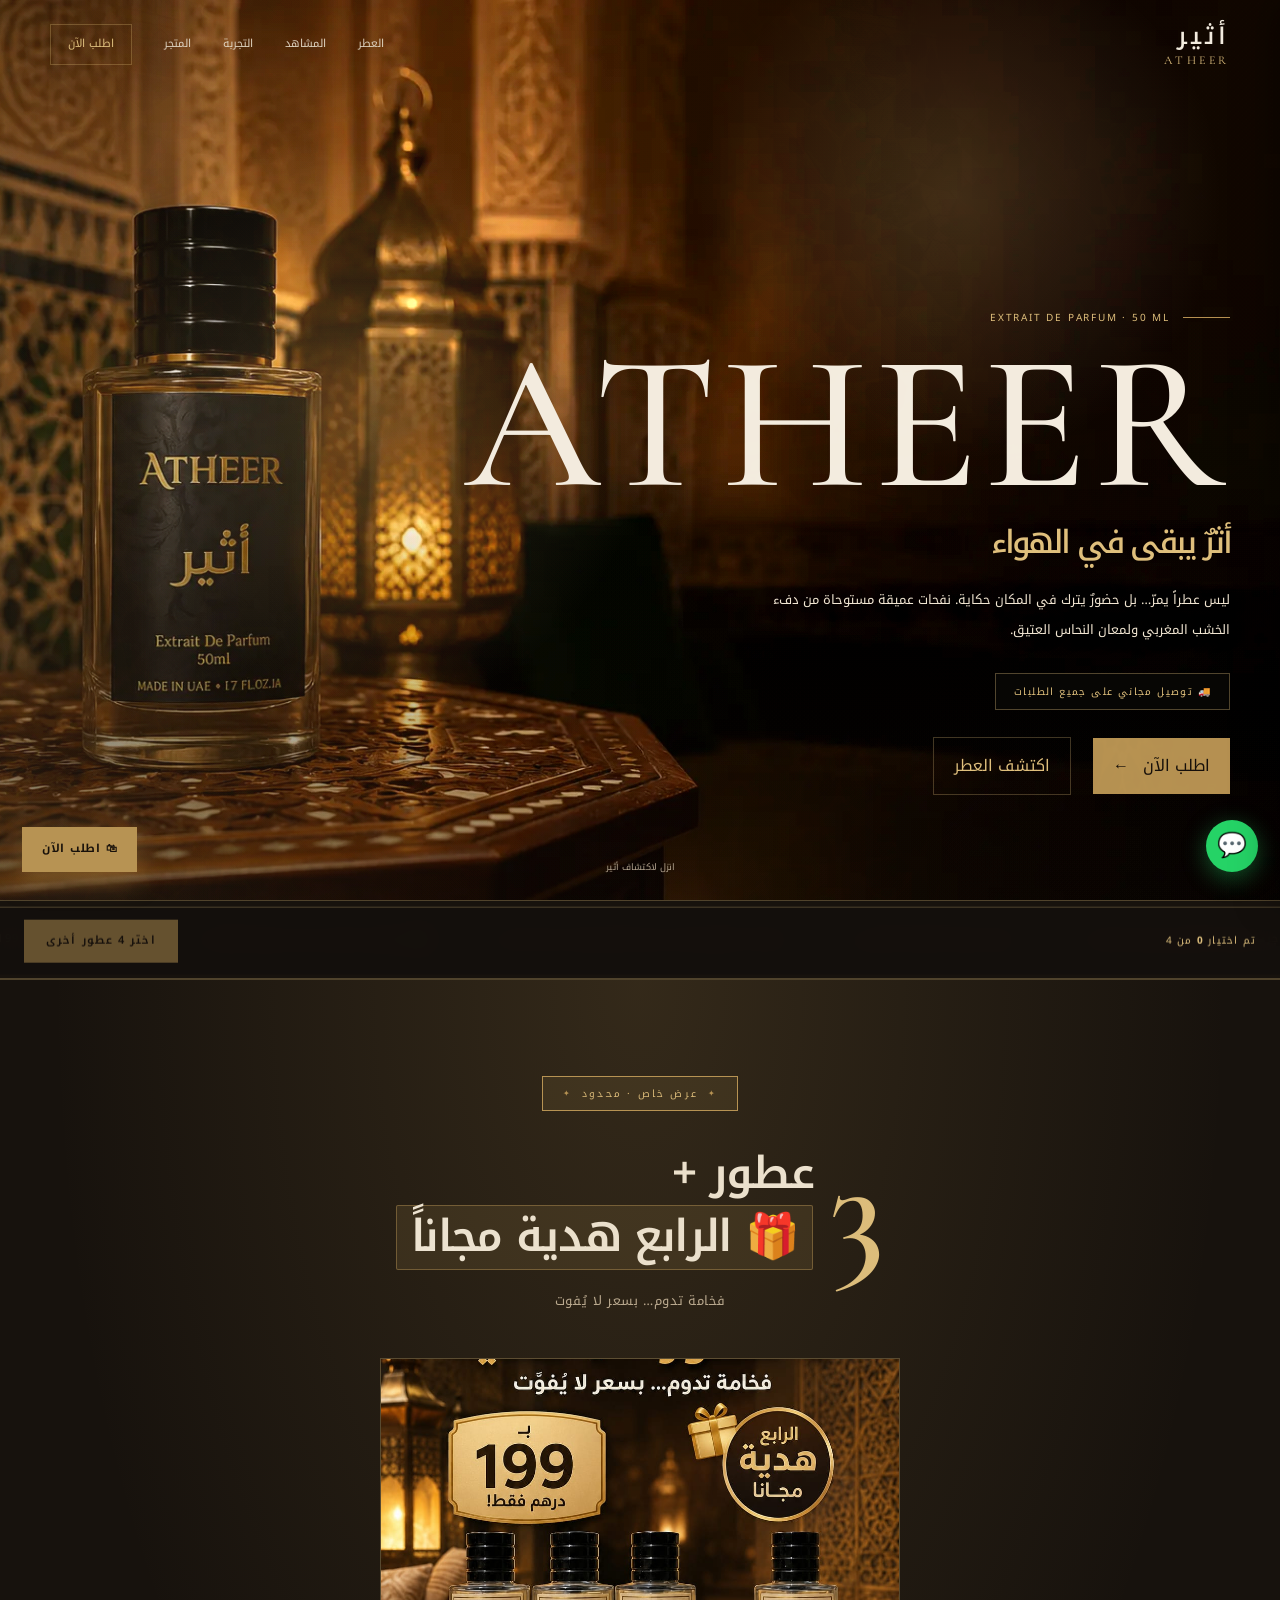
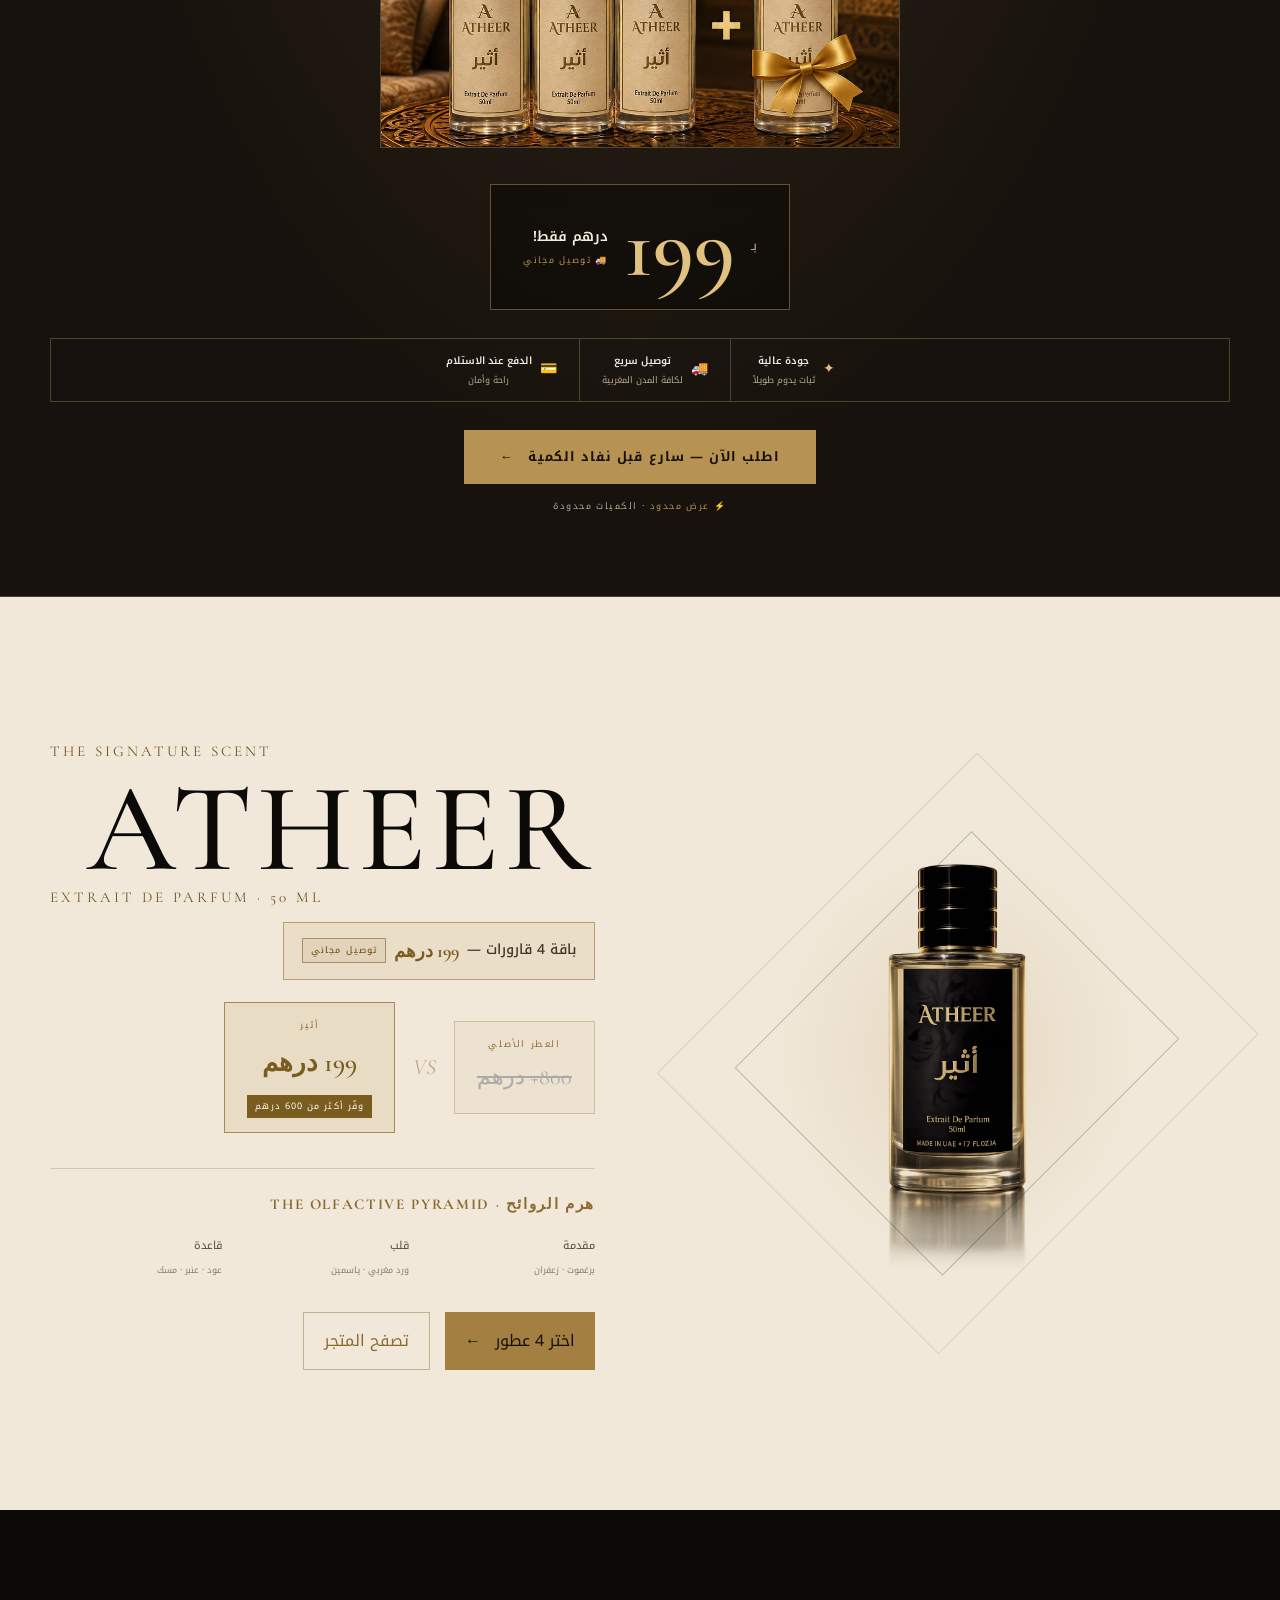
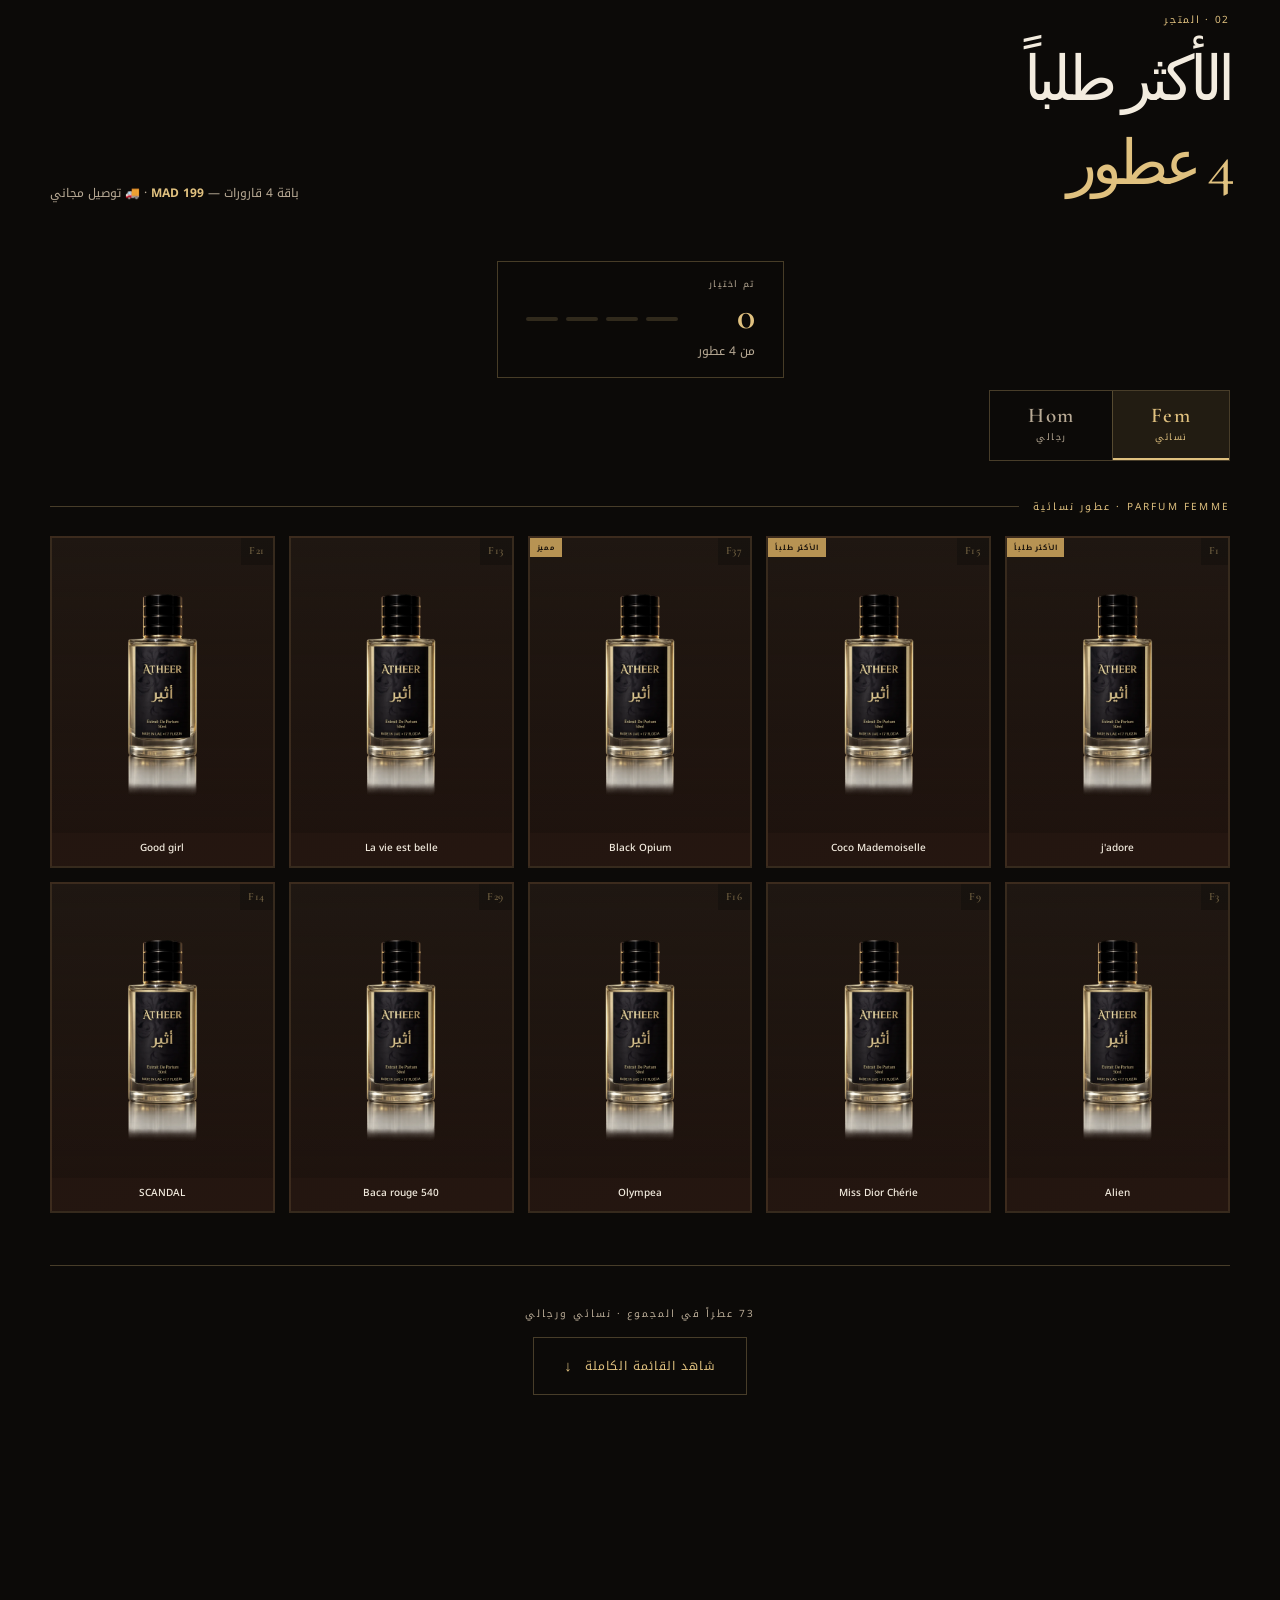
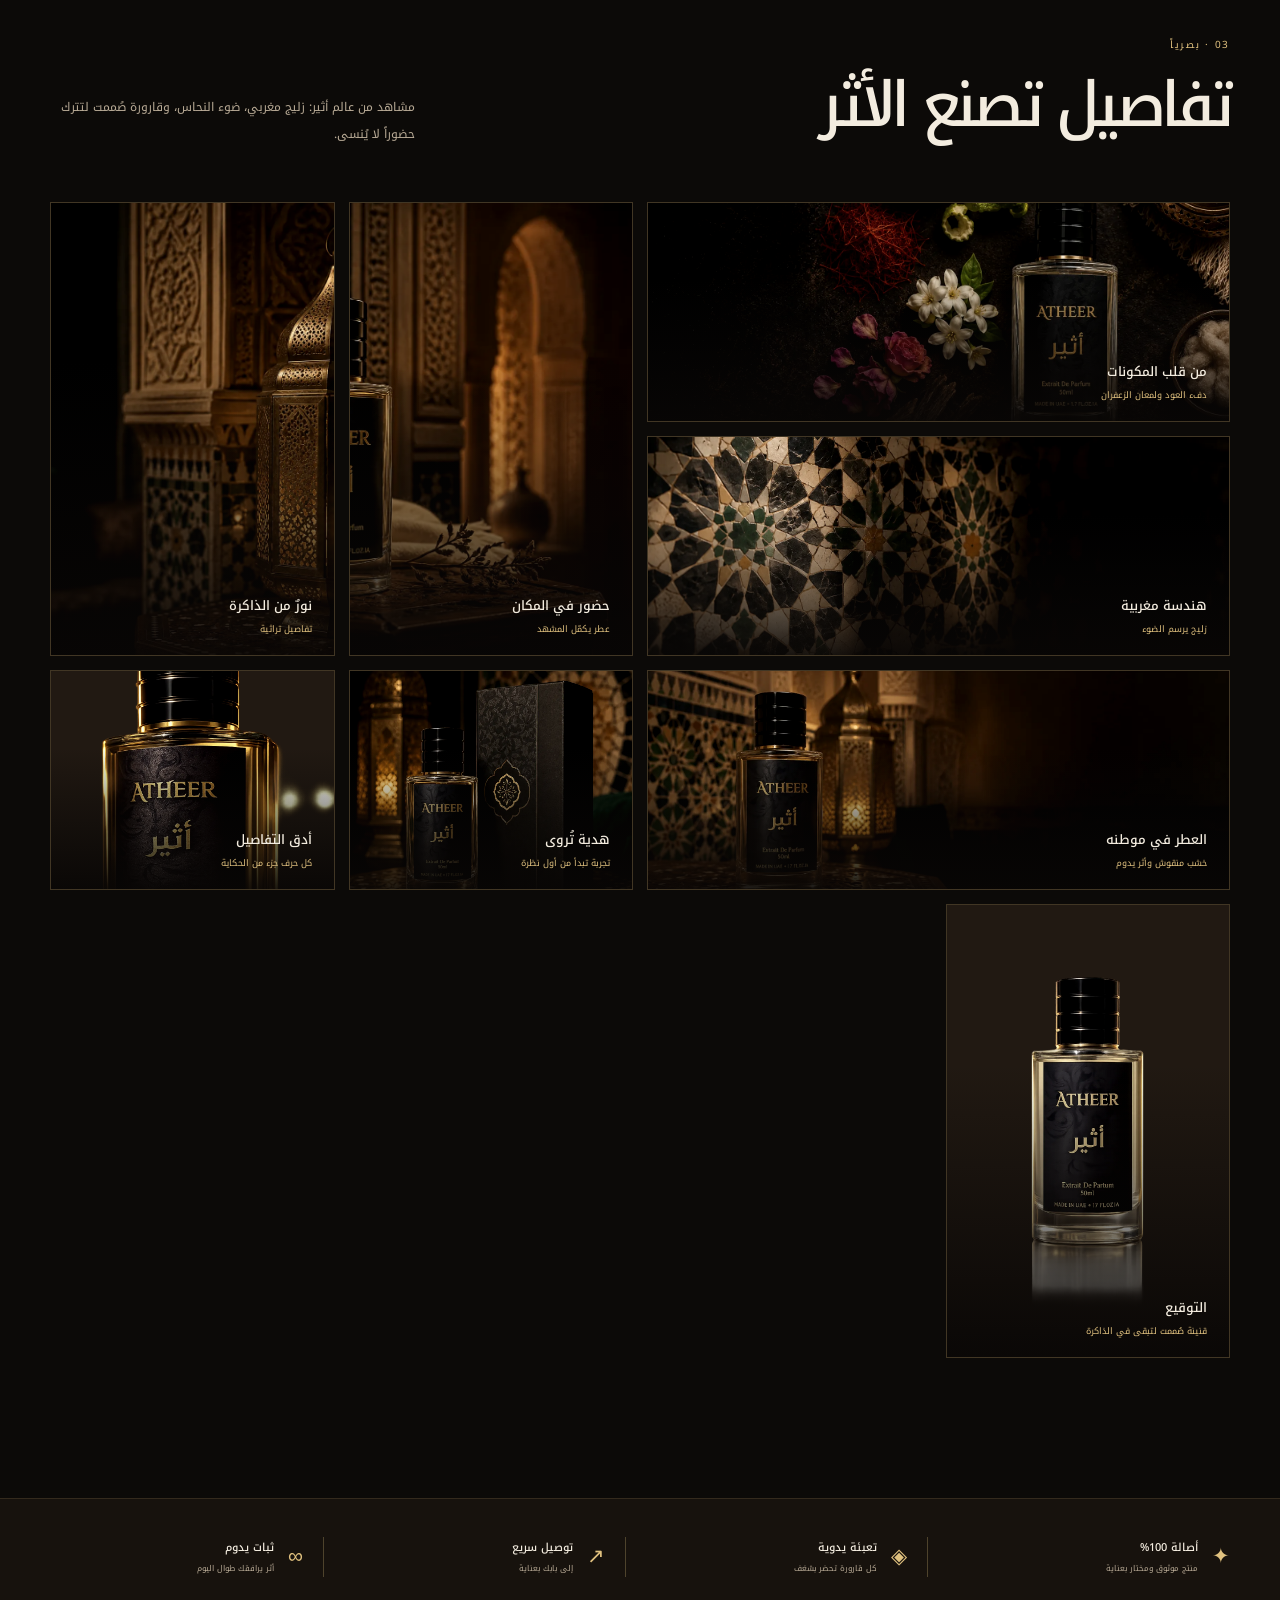
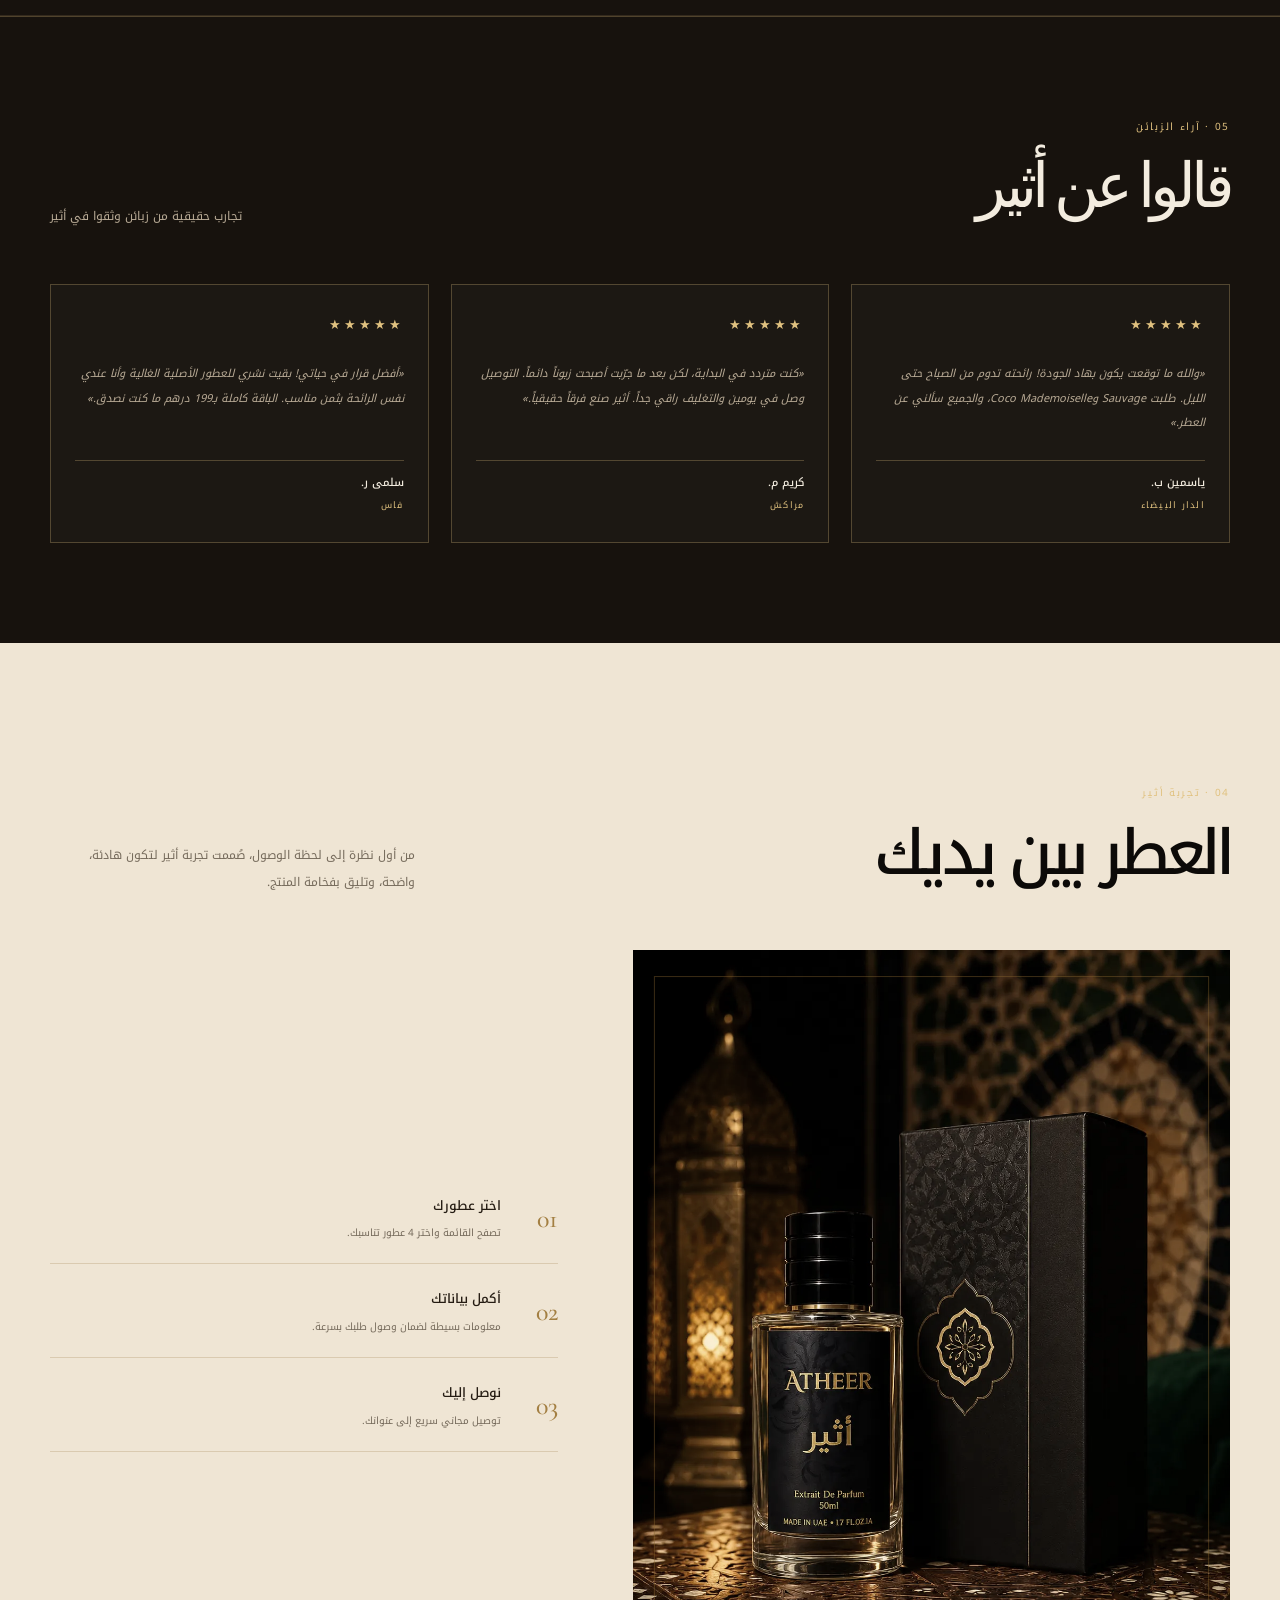
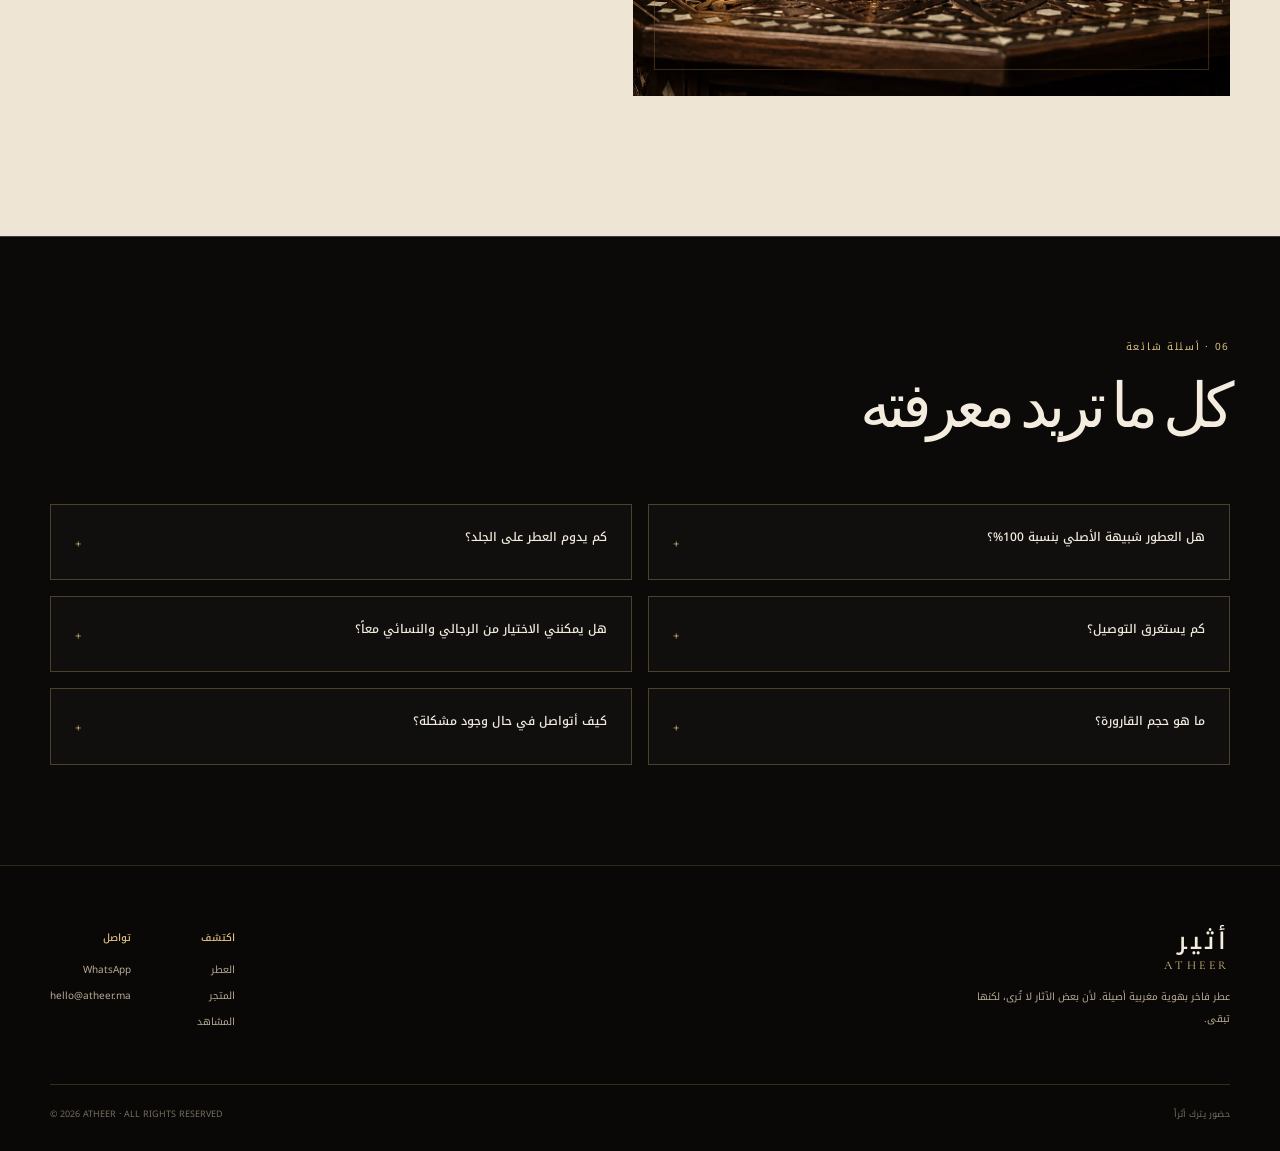
<file: index.html>
<!doctype html>
<html lang="ar" dir="rtl">
  <head>
    <meta charset="UTF-8" />
    <meta name="viewport" content="width=device-width, initial-scale=1.0" />
    <meta name="theme-color" content="#0c0a08" />
    <meta name="description" content="أثير — عطر فاخر بهوية مغربية أصيلة. أثر يبقى في الهواء." />
    <title>أثير | أثر يبقى في الهواء</title>
    <link rel="preconnect" href="https://fonts.googleapis.com" />
    <link rel="preconnect" href="https://fonts.gstatic.com" crossorigin />
    <link href="https://fonts.googleapis.com/css2?family=Cormorant+Garamond:wght@500;600;700&family=Noto+Kufi+Arabic:wght@400;500;600;700&display=swap" rel="stylesheet" />
    <style>
      :root {
        --ink: #0c0a08;
        --ink-soft: #17120d;
        --ink-card: #211912;
        --cream: #f3ecdf;
        --muted: #b9ab96;
        --gold: #b79353;
        --gold-light: #e0c17f;
        --jade: #5d7c67;
        --line: rgba(224,193,127,0.28);
        --shadow: 0 26px 70px rgba(0,0,0,0.38);
        --radius: 0;
      }

      *,*::before,*::after { box-sizing: border-box; }
      html { scroll-behavior: smooth; }
      body { margin:0; overflow-x:hidden; background:var(--ink); color:var(--cream); font-family:"Noto Kufi Arabic",sans-serif; line-height:1.9; }
      body.menu-open { overflow:hidden; }
      a { color:inherit; text-decoration:none; }
      button { color:inherit; font:inherit; cursor:pointer; border:0; }
      .container { width:min(1180px,calc(100% - 56px)); margin:0 auto; }
      .serif { font-family:"Cormorant Garamond",serif; }
      img { display:block; max-width:100%; }

      /* ── Grain overlay ── */
      .grain { position:fixed; inset:0; z-index:20; pointer-events:none; opacity:.045; background-image:url("assets/webp/zellige-detail.webp"); background-size:720px; mix-blend-mode:soft-light; }

      /* ── Header ── */
      header { position:fixed; inset:0 0 auto; z-index:50; padding:23px 0; border-bottom:1px solid transparent; transition:.35s ease; }
      header.scrolled { padding:14px 0; border-color:rgba(224,193,127,.14); background:rgba(12,10,8,.92); backdrop-filter:blur(18px); }
      .nav { display:flex; align-items:center; justify-content:space-between; }
      .logo { display:inline-flex; flex-direction:column; line-height:1; }
      .logo strong { font-size:25px; font-weight:500; letter-spacing:.15em; }
      .logo small { margin-top:6px; color:var(--gold-light); direction:ltr; font-family:"Cormorant Garamond",serif; font-size:12px; letter-spacing:.3em; text-align:right; }
      .nav-links { display:flex; align-items:center; gap:32px; color:#ded3c0; font-size:11px; }
      .nav-links a { position:relative; transition:color .25s; }
      .nav-links a::after { position:absolute; right:0; bottom:-8px; width:0; height:1px; background:var(--gold-light); content:""; transition:width .3s; }
      .nav-links a:hover { color:var(--gold-light); }
      .nav-links a:hover::after { width:100%; }
      .nav-cta { padding:9px 17px; border:1px solid var(--line) !important; color:var(--gold-light); }
      .nav-cta::after { display:none !important; }
      .menu-toggle { display:none; padding:8px; background:none; color:var(--gold-light); font-size:21px; }

      /* ── Hero ── */
      .hero { position:relative; min-height:100svh; display:flex; align-items:flex-end; isolation:isolate; overflow:hidden; }
      .hero::before { position:absolute; inset:0; z-index:-2; background: linear-gradient(90deg,rgba(12,10,8,.5) 5%,rgba(12,10,8,.2) 47%,rgba(12,10,8,.04) 100%), linear-gradient(0deg,rgba(12,10,8,.58),rgba(12,10,8,.01) 67%), var(--atheer-hero-image,url("assets/webp/hero-atheer.webp")) center/cover no-repeat; content:""; filter:brightness(1.7) saturate(1.08) contrast(1.06); }
      .hero::after { position:absolute; inset:0; z-index:-1; background: radial-gradient(circle at 28% 47%,rgba(224,193,127,.2),transparent 28%), radial-gradient(circle at 75% 22%,rgba(224,193,127,.18),transparent 22%), linear-gradient(90deg,rgba(224,193,127,.08),transparent 42%); content:""; mix-blend-mode:screen; }
      .hero-content { width:min(1180px,calc(100% - 56px)); margin:0 auto; padding-bottom:105px; }
      .eyebrow { display:flex; align-items:center; gap:13px; color:var(--gold-light); font-size:10px; letter-spacing:.18em; }
      .eyebrow::before { width:47px; height:1px; background:var(--gold); content:""; flex-shrink:0; }
      h1 { margin:28px 0 18px; color:var(--cream); font-size:clamp(86px,15vw,192px); font-weight:500; line-height:.72; letter-spacing:.03em; }
      h1 small { display:block; margin-top:25px; color:var(--gold-light); font-family:"Noto Kufi Arabic",sans-serif; font-size:clamp(17px,3vw,32px); letter-spacing:-.08em; line-height:1.5; }
      .hero-copy { max-width:470px; color:#f1e6d3; font-size:13px; line-height:2.35; text-shadow:0 2px 16px rgba(0,0,0,.55); }
      .hero-actions { display:flex; align-items:center; gap:22px; margin-top:27px; flex-wrap:wrap; }
      .hero-delivery-badge { display:inline-flex; align-items:center; gap:8px; margin-top:14px; padding:8px 18px; border:1px solid rgba(224,193,127,.35); background:rgba(12,10,8,.6); backdrop-filter:blur(8px); color:var(--gold-light); font-size:10px; letter-spacing:.14em; }

      /* ── Buttons ── */
      .gold-button,.ghost-button { display:inline-flex; align-items:center; gap:14px; padding:13px 20px; transition:.3s ease; font-family:"Noto Kufi Arabic",sans-serif; }
      .gold-button { background:var(--gold); color:#17100a; border:0; }
      .gold-button:hover { background:var(--gold-light); transform:translateY(-2px); }
      .ghost-button { border:1px solid var(--line); color:var(--gold-light); background:none; }
      .ghost-button:hover { border-color:var(--gold-light); background:rgba(224,193,127,.08); }

      /* ── CTA Strip ── */
      .cta-strip { padding:28px 0; background:var(--ink-soft); border-top:1px solid var(--line); border-bottom:1px solid var(--line); overflow:hidden; }
      .cta-strip-track { display:flex; gap:54px; animation:marquee 22s linear infinite; white-space:nowrap; width:max-content; }
      .cta-strip-track span { color:var(--gold-light); font-size:11px; letter-spacing:.15em; display:inline-flex; align-items:center; gap:18px; }
      .cta-strip-track span::after { width:5px; height:5px; background:var(--gold); content:""; border-radius:50%; display:inline-block; }
      @keyframes marquee { from{transform:translateX(0)} to{transform:translateX(-50%)} }

      /* ── Sections ── */
      .section { position:relative; padding:140px 0; }
      .section-dark { background:var(--ink); }
      .section-soft { background:#f1e8d9; color:var(--ink); }
      .section-heading { display:flex; align-items:flex-end; justify-content:space-between; gap:30px; margin-bottom:54px; }
      .section-label { color:var(--gold-light); font-size:10px; letter-spacing:.17em; }
      .section-soft .section-label { color:#8c6931; }
      .section-title { margin:10px 0 0; font-size:clamp(32px,5vw,62px); font-weight:500; line-height:1.35; letter-spacing:-.08em; }
      .section-intro { max-width:365px; margin:0; color:var(--muted); font-size:12px; line-height:2.25; }
      .section-soft .section-intro { color:#756a5b; }

      /* ── Product section ── */
      .product-wrap { display:grid; grid-template-columns:1fr 1fr; gap:90px; align-items:center; }
      .product-visual { position:relative; min-height:620px; display:grid; place-items:center; background:radial-gradient(ellipse at center,rgba(185,153,93,.2),transparent 48%); }
      .product-visual::before,.product-visual::after { position:absolute; border:1px solid rgba(185,153,93,.32); content:""; transform:rotate(45deg); }
      .product-visual::before { width:73%; height:73%; }
      .product-visual::after { width:54%; height:54%; border-color:rgba(93,124,103,.42); }
      .product-shot { position:relative; z-index:1; width:min(61%,390px); aspect-ratio:3/5; object-fit:cover; filter:saturate(.75) contrast(1.1); mix-blend-mode:multiply; }
      .product-subtitle { color:#735528; font-family:"Cormorant Garamond",serif; font-size:15px; letter-spacing:.2em; direction:ltr; }
      .product-name { margin:11px 0 0; color:var(--ink); font-family:"Cormorant Garamond",serif; font-size:clamp(76px,10vw,126px); font-weight:500; line-height:.85; letter-spacing:.04em; }
      .notes { margin-top:35px; padding-top:21px; border-top:1px solid rgba(140,105,49,.28); }
      .notes h3 { margin:0 0 17px; color:#8c6931; font-family:"Cormorant Garamond",serif; font-size:15px; letter-spacing:.11em; direction:ltr; text-align:right; }
      .note-grid { display:grid; grid-template-columns:repeat(3,1fr); gap:14px; }
      .note-grid div { color:#554a3d; font-size:11px; }
      .note-grid small { display:block; margin-top:5px; color:#8b7d69; font-size:9px; line-height:1.8; }
      .product-actions { display:flex; gap:15px; margin-top:34px; flex-wrap:wrap; }
      .section-soft .gold-button { background:#a37f42; }
      .section-soft .ghost-button { border-color:rgba(140,105,49,.45); color:#8c6931; }
      .price-bundle { display:inline-flex; align-items:center; flex-wrap:wrap; gap:8px; padding:11px 18px; border:1px solid rgba(140,105,49,.55); background:rgba(183,147,83,.12); font-size:14px; color:#403629; font-weight:500; margin-top:10px; }
      .price-bundle b { color:var(--gold-light); font-size:18px; font-family:"Cormorant Garamond",serif; }
      .delivery-tag { font-size:9px; letter-spacing:.12em; color:var(--gold); padding:3px 8px; border:1px solid rgba(183,147,83,.4); }
      .section-soft .price-bundle b { color:#7a5c1e; }
      .section-soft .delivery-tag { color:#7a5c1e; border-color:rgba(122,92,30,.55); background:rgba(122,92,30,.08); }

      /* ── Gallery ── */
      .gallery { padding:140px 0; background:var(--ink); }
      .gallery-grid { display:grid; grid-template-columns:repeat(12,1fr); grid-auto-rows:220px; gap:14px; }
      .gallery-card { position:relative; min-height:0; margin:0; overflow:hidden; border:1px solid rgba(224,193,127,.17); background:var(--ink-card); }
      .gallery-card img { width:100%; height:100%; object-fit:cover; filter:saturate(.82) contrast(1.06); transition:transform .8s cubic-bezier(.2,.7,.2,1),filter .8s ease; }
      .gallery-card:hover img { transform:scale(1.045); filter:saturate(1) contrast(1.08); }
      .gallery-card::after { position:absolute; inset:0; background:linear-gradient(180deg,transparent 35%,rgba(8,6,5,.92)); content:""; pointer-events:none; }
      .gallery-card figcaption { position:absolute; right:22px; bottom:17px; left:22px; z-index:1; display:flex; flex-direction:column; gap:2px; }
      .gallery-card strong { color:var(--cream); font-size:13px; font-weight:500; }
      .gallery-card span { color:var(--gold-light); font-size:9px; }
      .gallery-wide { grid-column:span 6; }
      .gallery-tall { grid-column:span 3; grid-row:span 2; }
      .gallery-square { grid-column:span 3; }

      /* ── Trust bar ── */
      .trust { padding:38px 0; border-top:1px solid rgba(224,193,127,.14); border-bottom:1px solid rgba(224,193,127,.14); background:var(--ink-soft); }
      .trust-grid { display:grid; grid-template-columns:repeat(4,1fr); gap:28px; }
      .trust-item { display:flex; align-items:center; gap:14px; padding-right:20px; border-right:1px solid var(--line); }
      .trust-item:first-child { border-right:0; padding-right:0; }
      .trust-icon { color:var(--gold-light); font-size:21px; }
      .trust-item b { display:block; font-size:11px; font-weight:500; }
      .trust-item small { display:block; margin-top:2px; color:var(--muted); font-size:8px; }

      /* ── Experience ── */
      .experience { padding:140px 0; background:#efe5d4; color:var(--ink); }
      .experience .section-title,.experience h2 { color:var(--ink); }
      .experience .section-intro { color:#756a5b; }
      .experience-grid { display:grid; grid-template-columns:1fr .85fr; gap:75px; align-items:center; }
      .experience-image { position:relative; min-height:500px; overflow:hidden; }
      .experience-image img { width:100%; height:100%; min-height:500px; object-fit:cover; filter:saturate(.75); }
      .experience-image::after { position:absolute; inset:0; border:1px solid rgba(140,105,49,.45); content:""; transform:scale(.93); pointer-events:none; }
      .experience-points { display:grid; gap:23px; }
      .experience-point { display:grid; grid-template-columns:42px 1fr; gap:15px; padding-bottom:20px; border-bottom:1px solid rgba(140,105,49,.22); }
      .experience-point b { color:#a37f42; font-family:"Cormorant Garamond",serif; font-size:26px; font-weight:500; }
      .experience-point strong { display:block; color:#251c13; font-size:13px; font-weight:500; }
      .experience-point small { display:block; margin-top:5px; color:#756a5b; font-size:10px; line-height:2; }

      /* ── Footer ── */
      footer { padding:62px 0 28px; border-top:1px solid rgba(224,193,127,.17); background:#090806; }
      .footer-top { display:flex; justify-content:space-between; gap:40px; padding-bottom:44px; border-bottom:1px solid rgba(224,193,127,.2); }
      .footer-copy { max-width:280px; margin-top:15px; color:var(--muted); font-size:10px; line-height:2.2; }
      .footer-links { display:flex; gap:66px; color:var(--muted); font-size:10px; }
      .footer-links h4 { margin:0 0 13px; color:var(--gold-light); font-weight:500; }
      .footer-links a { display:block; margin:7px 0; transition:color .2s; }
      .footer-links a:hover { color:var(--cream); }
      .footer-bottom { display:flex; justify-content:space-between; gap:20px; padding-top:21px; color:#766d60; direction:ltr; font-size:9px; }

      /* ── Reveal animation ── */
      .reveal { opacity:0; transform:translateY(22px); transition:opacity .75s ease,transform .75s ease; }
      .reveal.visible { opacity:1; transform:none; }

      /* ── Toast ── */
      .toast { position:fixed; left:50%; bottom:90px; z-index:400; padding:11px 18px; background:var(--cream); color:var(--ink); font-size:10px; box-shadow:var(--shadow); opacity:0; pointer-events:none; transform:translateX(-50%) translateY(14px); transition:.3s ease; white-space:nowrap; max-width:90vw; text-align:center; }
      .toast.show { opacity:1; transform:translateX(-50%) translateY(0); }

      /* ════════ CATALOG ════════ */
      .best-sellers { padding:100px 0; background:var(--ink); }

      /* Gender filter bar */
      .gender-filter-bar { display:flex; border:1px solid var(--line); width:fit-content; margin-bottom:36px; overflow:hidden; }
      .gf-tab { display:flex; flex-direction:column; align-items:center; gap:3px; padding:14px 38px; background:none; border:0; border-left:1px solid var(--line); color:var(--muted); transition:background .25s,color .25s; white-space:nowrap; }
      .gf-tab:last-child { border-left:0; }
      .gf-tab .gf-en { font-family:"Cormorant Garamond",serif; font-size:21px; font-weight:600; letter-spacing:.06em; line-height:1; }
      .gf-tab .gf-ar { font-size:9px; letter-spacing:.16em; }
      .gf-tab.active { background:rgba(183,147,83,.13); color:var(--gold-light); box-shadow:inset 0 -2px 0 var(--gold-light); }
      .gf-tab:hover:not(.active) { color:var(--cream); background:rgba(255,255,255,.03); }

      /* Gender sections */
      .gender-section { display:none; }
      .gender-section.active { display:block; }
      .gender-section-title { display:flex; align-items:center; gap:14px; margin:0 0 20px; color:var(--gold-light); font-size:10px; letter-spacing:.22em; text-transform:uppercase; }
      .gender-section-title::after { flex:1; height:1px; background:var(--line); content:""; }

      /* Perfume cards */
      .perfume-grid { display:grid; grid-template-columns:repeat(5,1fr); gap:14px; }
      .p-card { position:relative; background:var(--ink-card); border:2px solid rgba(224,193,127,.12); overflow:hidden; cursor:pointer; transition:border-color .25s,transform .25s; user-select:none; }
      .p-card:hover:not(.maxed) { border-color:rgba(224,193,127,.4); transform:translateY(-3px); }
      .p-card.selected { border-color:var(--gold-light); background:rgba(183,147,83,.1); }
      .p-card.maxed:not(.selected) { opacity:.4; cursor:not-allowed; }
      .p-card-img { display:block; width:100%; aspect-ratio:3/4; object-fit:contain; padding:12px 8px 6px; background:linear-gradient(180deg,rgba(33,25,18,.6),rgba(12,10,8,.2)); filter:saturate(.88); transition:filter .3s,transform .4s; pointer-events:none; }
      .p-card:hover:not(.maxed) .p-card-img { filter:saturate(1.05); transform:scale(1.03); }
      .p-card.selected .p-card-img { filter:saturate(1.1); }
      .p-card-num { position:absolute; top:0; right:0; background:rgba(12,10,8,.82); color:var(--gold-light); font-family:"Cormorant Garamond",serif; font-size:11px; font-weight:600; padding:3px 8px; letter-spacing:.05em; backdrop-filter:blur(4px); }
      .p-card-name { display:block; color:var(--cream); font-size:10px; font-weight:500; text-align:center; padding:7px 6px 11px; line-height:1.5; }
      .p-card-check { position:absolute; top:6px; left:6px; width:20px; height:20px; background:var(--gold-light); color:#17100a; border-radius:50%; display:none; align-items:center; justify-content:center; font-size:10px; font-weight:700; }
      .p-card.selected .p-card-check { display:flex; }

      /* Selection counter */
      .sel-counter-wrap { text-align:center; margin:32px 0 12px; }
      .sel-counter { display:inline-flex; align-items:center; gap:20px; padding:14px 28px; border:1px solid var(--line); background:rgba(12,10,8,.85); backdrop-filter:blur(12px); }
      .sel-counter-left { text-align:right; }
      .sel-counter-label { font-size:9px; color:var(--muted); letter-spacing:.14em; margin-bottom:4px; }
      .sel-counter-num { font-family:"Cormorant Garamond",serif; font-size:38px; font-weight:600; color:var(--gold-light); line-height:1; display:inline-block; }
      .sel-counter-num.bump { animation:numBump .4s ease; }
      @keyframes numBump { 0%{transform:scale(1)} 50%{transform:scale(1.45)} 100%{transform:scale(1)} }
      .sel-counter-suffix { font-size:12px; color:var(--muted); display:block; margin-top:2px; }
      .sel-dots { display:flex; gap:8px; }
      .sel-dot { width:32px; height:4px; background:rgba(224,193,127,.18); transition:background .35s; border-radius:2px; }
      .sel-dot.filled { background:var(--gold-light); }
      .sel-counter.complete { animation:completePulse 1.2s ease; }
      @keyframes completePulse { 0%,100%{box-shadow:none} 40%{box-shadow:0 0 0 6px rgba(224,193,127,.3),0 0 30px rgba(224,193,127,.18)} }
      .completion-msg { margin-top:14px; color:var(--gold-light); font-size:12px; letter-spacing:.14em; display:none; }
      .completion-msg.show { display:block; animation:fadeUp .5s ease; }
      @keyframes fadeUp { from{opacity:0;transform:translateY(8px)} to{opacity:1;transform:none} }

      /* View full list CTA */
      .view-full-list-wrap { text-align:center; margin-top:52px; padding-top:38px; border-top:1px solid var(--line); }
      .vfl-label { display:block; color:var(--muted); font-size:10px; letter-spacing:.2em; margin-bottom:14px; text-transform:uppercase; }
      .vfl-btn { display:inline-flex; align-items:center; gap:12px; padding:14px 30px; border:1px solid var(--line); background:none; color:var(--gold-light); font-family:"Noto Kufi Arabic",sans-serif; font-size:12px; letter-spacing:.08em; transition:background .25s,border-color .25s,transform .2s; }
      .vfl-btn:hover { background:rgba(183,147,83,.1); border-color:rgba(183,147,83,.5); transform:translateY(-2px); }
      .vfl-arrow { font-size:15px; transition:transform .35s cubic-bezier(.4,0,.2,1); display:inline-block; }
      .vfl-btn.open .vfl-arrow { transform:rotate(180deg); }

      /* ════════ FULL LIST ACCORDION ════════ */
      .full-list-section { background:#f5f0e8; color:#2a1f14; overflow:hidden; height:0; will-change:height; }
      .full-list-inner { padding:72px 0 100px; }
      .fl-label { color:#8c6931; font-size:10px; letter-spacing:.17em; text-transform:uppercase; }
      .fl-title { color:#1a1208; font-size:clamp(28px,4vw,52px); font-weight:500; margin:8px 0 10px; letter-spacing:-.06em; font-family:"Cormorant Garamond",serif; }
      .fl-intro { color:#756a5b; font-size:12px; line-height:2.2; margin:0 0 28px; max-width:560px; }
      .fl-cols { display:grid; grid-template-columns:1fr 1fr; gap:40px; }
      .fl-col h3 { font-size:12px; font-weight:700; color:#8c6931; letter-spacing:.18em; margin:0 0 16px; padding-bottom:10px; border-bottom:1px solid rgba(140,105,49,.25); text-transform:uppercase; }
      .fl-list { list-style:none; margin:0; padding:0; }
      .fl-item { display:flex; align-items:center; gap:10px; padding:7px 5px; border-bottom:1px solid rgba(140,105,49,.1); font-size:11px; color:#2a1f14; cursor:pointer; transition:background .15s,padding-right .15s; }
      .fl-item:hover { background:rgba(183,147,83,.12); padding-right:8px; }
      .fl-item:last-child { border-bottom:0; }
      .fl-item.fl-selected { background:rgba(183,147,83,.18); }
      .fl-num { color:#8c6931; min-width:30px; font-family:"Cormorant Garamond",serif; font-size:13px; font-weight:600; flex-shrink:0; }
      .fl-name { flex:1; }
      .fl-tick { color:#8c6931; font-size:11px; opacity:0; transition:opacity .2s; flex-shrink:0; }
      .fl-item.fl-selected .fl-tick { opacity:1; }
      .fl-skel { pointer-events:none; background:linear-gradient(90deg,#e6ddd1 25%,#f0e8df 50%,#e6ddd1 75%); background-size:200% 100%; animation:sk .9s ease infinite; border-radius:3px; height:24px; border:0 !important; color:transparent; }
      @keyframes sk { 0%{background-position:200% 0} 100%{background-position:-200% 0} }

      /* ════════ CART SIDEBAR (opens from RIGHT in RTL) ════════ */
      .cart-overlay { position:fixed; inset:0; z-index:95; background:rgba(0,0,0,.55); opacity:0; pointer-events:none; transition:opacity .3s; }
      .cart-overlay.open { opacity:1; pointer-events:all; }
      .cart-sidebar { position:fixed; top:0; right:0; bottom:0; z-index:96; width:min(380px,94vw); background:#14100d; border-left:1px solid var(--line); display:flex; flex-direction:column; transform:translateX(100%); transition:transform .35s cubic-bezier(.2,.7,.2,1); box-shadow:-4px 0 40px rgba(0,0,0,.4); }
      .cart-sidebar.open { transform:translateX(0); }
      .cart-head { display:flex; align-items:center; justify-content:space-between; padding:22px 24px; border-bottom:1px solid var(--line); }
      .cart-head h3 { margin:0; color:var(--cream); font-size:14px; font-weight:500; }
      .cart-close { background:none; color:var(--muted); font-size:18px; padding:4px 8px; transition:color .2s; }
      .cart-close:hover { color:var(--cream); }
      .cart-body { flex:1; overflow-y:auto; padding:16px 0; }
      .cart-empty-msg { text-align:center; padding:48px 24px; color:var(--muted); }
      .cart-empty-msg p { font-size:14px; margin:0 0 6px; }
      .cart-empty-msg small { font-size:10px; }
      .cart-list { list-style:none; margin:0; padding:0; }
      .cart-row { display:flex; align-items:center; gap:10px; padding:12px 24px; border-bottom:1px solid rgba(224,193,127,.1); }
      .cart-row-num { color:var(--gold-light); font-family:"Cormorant Garamond",serif; font-size:14px; font-weight:600; min-width:36px; flex-shrink:0; }
      .cart-row-name { color:var(--cream); font-size:12px; flex:1; }
      .cart-row-del { background:none; color:var(--muted); font-size:15px; padding:2px 6px; transition:color .2s; }
      .cart-row-del:hover { color:#e05a44; }
      .cart-foot { padding:20px 24px; border-top:1px solid var(--line); display:flex; flex-direction:column; gap:12px; }
      .cart-note { font-size:10px; color:var(--gold); min-height:16px; }
      .cart-total-row,.cart-del-row { display:flex; justify-content:space-between; font-size:12px; color:var(--cream); }
      .cart-total-row strong { color:var(--gold-light); font-family:"Cormorant Garamond",serif; font-size:20px; }
      .cart-wa-btn { width:100%; justify-content:center; }

      /* ════════ STICKY BAR ════════ */
      .sticky-bar { position:fixed; bottom:0; left:0; right:0; z-index:88; background:rgba(20,16,13,.97); border-top:1px solid var(--line); padding:12px 24px; display:flex; align-items:center; justify-content:space-between; gap:14px; transform:translateY(110%); transition:transform .4s cubic-bezier(.2,.7,.2,1); backdrop-filter:blur(12px); }
      .sticky-bar.visible { transform:translateY(0); }
      .sticky-bar-left { display:flex; flex-direction:column; gap:3px; min-width:0; flex:1; }
      .sticky-bar-count { font-size:10px; color:var(--gold-light); letter-spacing:.12em; white-space:nowrap; }
      .sticky-bar-names { font-size:10px; color:var(--muted); overflow:hidden; text-overflow:ellipsis; white-space:nowrap; }
      .sticky-proceed { padding:11px 22px; background:var(--gold); color:#17100a; font-family:"Noto Kufi Arabic",sans-serif; font-size:11px; font-weight:600; letter-spacing:.1em; transition:background .2s; white-space:nowrap; flex-shrink:0; }
      .sticky-proceed:hover:not(:disabled) { background:var(--gold-light); }
      .sticky-proceed:disabled { opacity:.5; cursor:not-allowed; }

      /* ════════ FLOATING "اطلب الآن" BUTTON ════════ */
      .order-now-float {
        position:fixed;
        bottom:28px;
        left:22px;
        z-index:90;
        display:flex;
        align-items:center;
        gap:9px;
        padding:12px 20px;
        background:var(--gold);
        color:#17100a;
        font-family:"Noto Kufi Arabic",sans-serif;
        font-size:11px;
        font-weight:700;
        letter-spacing:.07em;
        box-shadow:0 8px 28px rgba(183,147,83,.4);
        transition:transform .25s,background .25s,box-shadow .25s,bottom .35s cubic-bezier(.2,.7,.2,1);
        white-space:nowrap;
      }
      .order-now-float:hover { background:var(--gold-light); transform:translateY(-3px); box-shadow:0 14px 40px rgba(183,147,83,.5); }
      .on-badge { min-width:19px; height:19px; background:#17100a; color:var(--gold-light); border-radius:10px; display:flex; align-items:center; justify-content:center; font-size:10px; font-weight:700; padding:0 5px; }

      /* ════════ ORDER MODAL ════════ */
      .order-overlay { position:fixed; inset:0; z-index:200; background:rgba(0,0,0,.75); display:flex; align-items:center; justify-content:center; opacity:0; pointer-events:none; transition:opacity .3s; padding:16px; }
      .order-overlay.open { opacity:1; pointer-events:all; }
      .order-modal { width:min(520px,100%); background:#14100d; border:1px solid var(--line); box-shadow:0 32px 80px rgba(0,0,0,.65); display:flex; flex-direction:column; max-height:94vh; overflow-y:auto; transform:translateY(28px); transition:transform .35s cubic-bezier(.2,.7,.2,1); }
      .order-overlay.open .order-modal { transform:translateY(0); }
      .order-modal-head { display:flex; align-items:flex-start; justify-content:space-between; padding:24px 24px 18px; border-bottom:1px solid var(--line); gap:12px; }
      .order-modal-head h3 { margin:0; color:var(--cream); font-size:16px; font-weight:500; }
      .order-modal-head small { display:block; margin-top:5px; color:var(--muted); font-size:10px; }
      .order-modal-close { background:none; color:var(--muted); font-size:18px; padding:4px 8px; transition:color .2s; flex-shrink:0; }
      .order-modal-close:hover { color:var(--cream); }
      .order-modal-body { padding:24px; display:flex; flex-direction:column; gap:14px; }
      .order-summary-box { padding:16px 18px; background:rgba(183,147,83,.1); border:1px solid rgba(183,147,83,.25); font-size:12px; color:var(--muted); line-height:2; }
      .order-summary-box strong.summary-title { color:var(--gold-light); display:block; margin-bottom:8px; font-size:13px; }
      .form-row { display:grid; grid-template-columns:1fr 1fr; gap:12px; }
      .form-field { display:flex; flex-direction:column; gap:6px; }
      .form-field label { font-size:10px; color:var(--gold-light); letter-spacing:.1em; }
      .form-field input { background:rgba(255,255,255,.04); border:1px solid var(--line); color:var(--cream); font-family:"Noto Kufi Arabic",sans-serif; font-size:12px; padding:11px 13px; outline:none; transition:border-color .2s; width:100%; }
      .form-field input:focus { border-color:var(--gold-light); background:rgba(255,255,255,.06); }
      .form-field input::placeholder { color:rgba(179,163,140,.4); font-size:11px; }
      .req { color:#e05a44; margin-right:2px; }
      .order-submit-btn { width:100%; padding:15px; background:var(--gold); color:#17100a; font-family:"Noto Kufi Arabic",sans-serif; font-size:13px; font-weight:700; letter-spacing:.1em; transition:background .25s,transform .2s; display:flex; align-items:center; justify-content:center; gap:10px; margin-top:6px; }
      .order-submit-btn:hover { background:var(--gold-light); transform:translateY(-1px); }
      .order-submit-btn:disabled { opacity:.5; cursor:not-allowed; transform:none; }

      /* ════════ SPECIAL OFFER SECTION ════════ */
      .special-offer { position:relative; padding:96px 0 80px; background:var(--ink-soft); border-top:1px solid var(--line); border-bottom:1px solid var(--line); overflow:hidden; text-align:center; }
      .special-offer::before { position:absolute; inset:0; background:radial-gradient(ellipse at 50% 0%,rgba(183,147,83,.18),transparent 65%); content:""; pointer-events:none; }
      .offer-badge { display:inline-flex; align-items:center; gap:10px; padding:7px 20px; border:1px solid var(--gold); background:rgba(183,147,83,.12); color:var(--gold-light); font-size:10px; letter-spacing:.22em; text-transform:uppercase; margin-bottom:28px; }
      .offer-badge::before,.offer-badge::after { content:"✦"; color:var(--gold); font-size:8px; }
      .offer-headline { display:flex; align-items:center; justify-content:center; gap:16px; flex-wrap:wrap; margin-bottom:10px; }
      .offer-big-num { font-family:"Cormorant Garamond",serif; font-size:clamp(72px,14vw,140px); font-weight:600; color:var(--gold-light); line-height:1; }
      .offer-mid-text { display:flex; flex-direction:column; align-items:flex-start; gap:4px; }
      .offer-mid-text span { font-size:clamp(22px,4.5vw,44px); font-weight:600; color:var(--cream); letter-spacing:-.03em; line-height:1.2; }
      .offer-gift-tag { display:inline-flex; align-items:center; gap:8px; padding:5px 14px; background:rgba(183,147,83,.15); border:1px solid rgba(183,147,83,.45); color:var(--gold-light); font-size:clamp(13px,2.5vw,22px); font-weight:500; border-radius:2px; }
      .offer-sub { color:var(--muted); font-size:13px; letter-spacing:.05em; margin:0 0 44px; }
      .offer-bottles { display:flex; align-items:flex-end; justify-content:center; gap:10px; margin-bottom:36px; flex-wrap:wrap; }
      .offer-bottle-group { display:flex; align-items:flex-end; gap:10px; }
      .offer-bottle-group .ob { width:clamp(68px,9vw,104px); filter:saturate(.88) contrast(1.08); transition:transform .35s; }
      .offer-bottle-group .ob:hover { transform:translateY(-5px) scale(1.04); }
      .offer-plus-sep { font-family:"Cormorant Garamond",serif; font-size:clamp(36px,7vw,64px); color:var(--gold); font-weight:600; padding:0 10px; align-self:center; line-height:1; }
      .offer-gift-wrap { position:relative; display:flex; flex-direction:column; align-items:center; gap:0; }
      .offer-gift-wrap .ob { width:clamp(68px,9vw,104px); filter:saturate(.88) contrast(1.08); }
      .offer-gift-pill { display:inline-flex; padding:4px 12px; background:var(--gold); color:#17100a; font-size:9px; font-weight:700; letter-spacing:.12em; white-space:nowrap; margin-top:6px; }
      /* Bottles image */
      .offer-img-wrap { width:min(520px,100%); margin:0 auto 36px; border:1px solid var(--line); overflow:hidden; position:relative; aspect-ratio:4/3; }
      .offer-main-img { width:100%; height:100%; object-fit:cover; object-position:center 62%; display:block; }
      /* CSS Gold Bow Ribbon */
      .offer-bow { position:relative; width:clamp(68px,9vw,104px); height:clamp(30px,5vw,46px); display:flex; align-items:center; justify-content:center; margin-bottom:0; flex-shrink:0; }
      .offer-bow::before,.offer-bow::after { content:""; position:absolute; top:50%; border-radius:50%; background:linear-gradient(135deg,#f0d078 0%,#b79353 40%,#e0c17f 60%,#a07830 100%); box-shadow:0 2px 8px rgba(183,147,83,.5); }
      .offer-bow::before { width:clamp(22px,3.5vw,36px); height:clamp(16px,2.5vw,26px); left:50%; transform:translate(-104%,-50%) rotate(-18deg); }
      .offer-bow::after  { width:clamp(22px,3.5vw,36px); height:clamp(16px,2.5vw,26px); right:50%; transform:translate(104%,-50%) rotate(18deg); }
      .offer-bow-knot { position:absolute; width:clamp(10px,1.5vw,14px); height:clamp(10px,1.5vw,14px); background:linear-gradient(135deg,#f5dc88,#b07a28); border-radius:50%; top:50%; left:50%; transform:translate(-50%,-50%); z-index:2; box-shadow:0 1px 6px rgba(183,147,83,.7); }
      .offer-bow-tail-l,.offer-bow-tail-r { position:absolute; bottom:-8px; width:clamp(6px,1vw,10px); height:clamp(12px,2vw,18px); background:linear-gradient(180deg,#b79353,#8c6224); border-radius:0 0 3px 3px; }
      .offer-bow-tail-l { left:calc(50% - clamp(10px,1.5vw,16px)); transform:rotate(-12deg); transform-origin:top center; }
      .offer-bow-tail-r { right:calc(50% - clamp(10px,1.5vw,16px)); transform:rotate(12deg); transform-origin:top center; }
      .offer-price-wrap { display:inline-flex; align-items:center; gap:16px; padding:18px 32px; border:1px solid rgba(183,147,83,.5); background:rgba(12,10,8,.6); backdrop-filter:blur(12px); margin-bottom:28px; flex-wrap:wrap; justify-content:center; }
      .offer-price-pre { color:var(--muted); font-size:13px; }
      .offer-price-num { font-family:"Cormorant Garamond",serif; font-size:clamp(54px,10vw,88px); font-weight:600; color:var(--gold-light); line-height:1; }
      .offer-price-unit { display:flex; flex-direction:column; align-items:flex-start; gap:2px; }
      .offer-price-unit span { color:var(--cream); font-size:14px; font-weight:600; }
      .offer-price-unit small { color:var(--gold); font-size:9px; letter-spacing:.15em; }
      .offer-trust { display:flex; align-items:center; justify-content:center; gap:0; flex-wrap:wrap; border:1px solid var(--line); margin-bottom:28px; }
      .ot-item { display:flex; align-items:center; gap:8px; padding:12px 22px; color:#c9bba8; font-size:10px; border-left:1px solid var(--line); }
      .ot-item:last-child { border-left:0; }
      .ot-icon { color:var(--gold-light); font-size:14px; flex-shrink:0; }
      .ot-texts b { display:block; font-size:10px; font-weight:600; color:var(--cream); }
      .ot-texts small { font-size:9px; color:var(--muted); }
      .offer-cta { padding:15px 36px; font-size:13px; font-weight:700; letter-spacing:.08em; }
      .offer-urgency { display:block; margin-top:14px; color:var(--muted); font-size:9px; letter-spacing:.16em; text-transform:uppercase; }
      .offer-urgency span { color:var(--gold); }

      /* ════════ RESPONSIVE ════════ */
      @media (max-width:850px) {
        .container,.hero-content { width:min(100% - 36px,620px); }
        .nav-links { position:fixed; inset:0; display:none; flex-direction:column; align-items:stretch; justify-content:center; gap:25px; padding:100px 36px 40px; background:rgba(12,10,8,.98); font-size:15px; text-align:center; }
        .nav-links.open { display:flex; }
        .nav-cta { text-align:center; }
        .menu-toggle { position:relative; z-index:2; display:block; }
        .hero { min-height:100svh; }
        .hero::before { background: linear-gradient(180deg,rgba(12,10,8,.02) 0%,rgba(12,10,8,.06) 30%,rgba(12,10,8,.54) 69%,rgba(12,10,8,.82) 100%), url("assets/webp/atheer-gift-set.webp") center 18%/cover no-repeat; filter:none; }
        .hero-content { width:min(100% - 28px,620px); padding-bottom:52px; }
        .eyebrow { gap:8px; font-size:8px; letter-spacing:.12em; }
        .eyebrow::before { width:27px; }
        h1 { margin:20px 0 16px; font-size:clamp(64px,22vw,100px); line-height:.78; }
        h1 small { margin-top:16px; font-size:clamp(15px,4.4vw,19px); }
        .hero-copy { max-width:100%; font-size:10px; line-height:2.1; }
        .hero-actions { gap:10px; margin-top:19px; }
        .gold-button,.ghost-button { gap:9px; padding:10px 12px; font-size:9px; }
        .section,.gallery,.experience { padding:82px 0; }
        .section-heading { display:block; margin-bottom:35px; }
        .section-intro { margin-top:15px; font-size:11px; }
        .product-wrap,.experience-grid { grid-template-columns:1fr; gap:48px; }
        .product-visual { min-height:420px; }
        .product-shot { width:62%; max-width:260px; }
        .product-name { font-size:67px; }
        .note-grid { gap:8px; }
        .note-grid div { font-size:10px; }
        .gallery-grid { grid-template-columns:repeat(2,1fr); grid-auto-rows:170px; gap:9px; }
        .gallery-wide { grid-column:span 2; }
        .gallery-tall { grid-column:span 1; grid-row:span 2; }
        .gallery-square { grid-column:span 1; }
        .gallery-card figcaption { right:12px; bottom:11px; left:12px; }
        .gallery-card strong { font-size:10px; }
        .trust-grid { grid-template-columns:1fr 1fr; gap:20px; }
        .trust-item,.trust-item:first-child { padding:0; border:0; }
        .footer-top { display:block; }
        .footer-links { flex-wrap:wrap; gap:34px; margin-top:34px; }
        .footer-bottom { display:block; line-height:2.1; }
        /* Catalog mobile */
        .best-sellers { padding:72px 0; }
        .perfume-grid { grid-template-columns:repeat(2,1fr); gap:10px; }
        .p-card-name { font-size:9px; }
        .gf-tab { padding:11px 24px; }
        .gf-tab .gf-en { font-size:18px; }
        .fl-cols { grid-template-columns:1fr; gap:20px; }
        .full-list-inner { padding:52px 0 72px; }
        .sel-counter { padding:12px 18px; gap:14px; }
        .sticky-bar { padding:10px 16px; }
        .order-now-float { bottom:24px; left:14px; padding:11px 16px; font-size:10px; }
        .form-row { grid-template-columns:1fr; }
        .order-modal-body { padding:18px 16px; }
      }

      @media (max-width:420px) {
        .perfume-grid { grid-template-columns:repeat(2,1fr); gap:8px; }
        .p-card-name { font-size:8px; padding:5px 4px 8px; }
        .p-card-num { font-size:10px; padding:2px 6px; }
      }

      @media (prefers-reduced-motion:reduce) {
        *,*::before,*::after { scroll-behavior:auto !important; animation-duration:.01ms !important; transition-duration:.01ms !important; }
      }

      /* ── Marquee mobile speed fix ── */
      @media (max-width:850px) {
        .cta-strip-track { gap:28px; animation-duration:38s; }
        .cta-strip { padding:20px 0; }
      }
      /* ── Price comparison ── */
      .price-compare { display:flex; align-items:center; gap:18px; margin-top:22px; flex-wrap:wrap; }
      .pc-item { display:flex; flex-direction:column; gap:4px; padding:14px 22px; border:1px solid rgba(140,105,49,.3); background:rgba(183,147,83,.07); text-align:center; }
      .pc-item.pc-ours { border-color:rgba(140,105,49,.7); background:rgba(183,147,83,.15); }
      .pc-label { font-size:9px; letter-spacing:.18em; color:#8c6931; text-transform:uppercase; }
      .pc-original .pc-price { font-size:22px; font-family:"Cormorant Garamond",serif; color:#aaa; text-decoration:line-through; }
      .pc-ours .pc-price { font-size:26px; font-family:"Cormorant Garamond",serif; font-weight:600; color:#7a5c1e; }
      .pc-vs { font-family:"Cormorant Garamond",serif; font-size:22px; color:rgba(140,105,49,.5); font-style:italic; }
      .pc-save { font-size:9px; letter-spacing:.12em; color:#fff; background:#7a5c1e; padding:3px 8px; margin-top:4px; display:inline-block; }

      /* ── Perfume card badge ── */
      .p-card-badge { position:absolute; top:0; left:0; background:var(--gold); color:#17100a; font-size:7px; font-weight:700; letter-spacing:.12em; padding:3px 7px; z-index:2; }

      /* ── Colored card tints by gender prefix ── */
      .p-card[data-num^="F"] { background:linear-gradient(160deg,#1e1510,#251610); }
      .p-card[data-num^="H"] { background:linear-gradient(160deg,#101520,#101825); }
      .p-card[data-num^="F"].selected { background:rgba(183,120,83,.18); }
      .p-card[data-num^="H"].selected { background:rgba(83,120,183,.15); }

      /* ── Testimonials ── */
      .testimonials { padding:100px 0; background:var(--ink-soft); border-top:1px solid var(--line); }
      .testi-grid { display:grid; grid-template-columns:repeat(3,1fr); gap:22px; }
      .testi-card { padding:28px 24px; border:1px solid var(--line); background:rgba(255,255,255,.025); display:flex; flex-direction:column; gap:14px; }
      .testi-stars { color:var(--gold-light); font-size:13px; letter-spacing:3px; }
      .testi-text { color:var(--muted); font-size:11px; line-height:2.2; flex:1; font-style:italic; }
      .testi-author { display:flex; flex-direction:column; gap:3px; padding-top:12px; border-top:1px solid var(--line); }
      .testi-name { color:var(--cream); font-size:11px; font-weight:500; }
      .testi-city { color:var(--gold-light); font-size:9px; letter-spacing:.14em; }

      /* ── FAQ ── */
      .faq { padding:100px 0; background:var(--ink); border-top:1px solid var(--line); }
      .faq-grid { display:grid; grid-template-columns:1fr 1fr; gap:16px; margin-top:48px; }
      .faq-item { padding:22px 24px; border:1px solid var(--line); background:rgba(255,255,255,.018); cursor:pointer; transition:border-color .25s,background .25s; }
      .faq-item:hover { border-color:rgba(224,193,127,.35); background:rgba(255,255,255,.03); }
      .faq-q { display:flex; align-items:flex-start; justify-content:space-between; gap:12px; }
      .faq-q strong { color:var(--cream); font-size:12px; font-weight:500; line-height:1.7; flex:1; }
      .faq-icon { color:var(--gold-light); font-size:16px; flex-shrink:0; transition:transform .3s; font-family:"Cormorant Garamond",serif; }
      .faq-item.open .faq-icon { transform:rotate(45deg); }
      .faq-a { max-height:0; overflow:hidden; transition:max-height .4s ease; }
      .faq-item.open .faq-a { max-height:200px; }
      .faq-a p { margin:12px 0 0; color:var(--muted); font-size:10px; line-height:2.2; }

      /* ── WhatsApp CTA ── */
      .wa-float { position:fixed; bottom:28px; right:22px; z-index:89; width:52px; height:52px; background:#25D366; border-radius:50%; display:flex; align-items:center; justify-content:center; box-shadow:0 6px 24px rgba(37,211,102,.4); transition:transform .25s,box-shadow .25s; font-size:24px; text-decoration:none; color:#fff; }
      .wa-float:hover { transform:scale(1.12); box-shadow:0 10px 32px rgba(37,211,102,.55); }

      /* ── Responsive new sections ── */
      @media (max-width:850px) {
        .testi-grid { grid-template-columns:1fr; }
        .faq-grid { grid-template-columns:1fr; }
        .price-compare { gap:10px; }
        .pc-item { padding:11px 16px; }
        .wa-float { bottom:72px; right:14px; width:46px; height:46px; font-size:20px; }
        .offer-trust { flex-direction:column; }
        .ot-item { border-left:0; border-bottom:1px solid var(--line); width:100%; justify-content:flex-start; }
        .ot-item:last-child { border-bottom:0; }
        .offer-price-wrap { padding:14px 20px; }
        .offer-bottles { gap:4px; }
      }
    </style>
  </head>
  <body>
    <div class="grain" aria-hidden="true"></div>

    <header id="site-header">
      <div class="container nav">
        <a class="logo" href="#top">
          <strong>أثير</strong>
          <small>ATHEER</small>
        </a>
        <nav class="nav-links" id="site-nav">
          <a href="#perfume">العطر</a>
          <a href="#gallery">المشاهد</a>
          <a href="#experience">التجربة</a>
          <a href="#catalog">المتجر</a>
          <a class="nav-cta" href="#catalog">اطلب الآن</a>
        </nav>
        <button class="menu-toggle" type="button" aria-label="فتح القائمة" aria-controls="site-nav" aria-expanded="false">☰</button>
      </div>
    </header>

    <main id="top">

      <!-- HERO -->
      <section class="hero" aria-labelledby="hero-title">
        <div class="hero-content reveal">
          <div class="eyebrow">EXTRAIT DE PARFUM · 50 ML</div>
          <h1 class="serif" id="hero-title">ATHEER<small>أثرٌ يبقى في الهواء</small></h1>
          <p class="hero-copy">ليس عطراً يمرّ… بل حضورٌ يترك في المكان حكاية. نفحات عميقة مستوحاة من دفء الخشب المغربي ولمعان النحاس العتيق.</p>
          <div class="hero-delivery-badge">🚚 توصيل مجاني على جميع الطلبات</div>
          <div class="hero-actions">
            <a class="gold-button" href="#catalog">اطلب الآن <span>←</span></a>
            <a class="ghost-button" href="#perfume">اكتشف العطر</a>
          </div>
        </div>
        <div class="hero-scroll" style="position:absolute;right:50%;bottom:24px;display:flex;align-items:center;gap:12px;color:var(--muted);font-size:9px;transform:translateX(50%)">انزل لاكتشاف أثير</div>
      </section>

      <!-- CTA STRIP -->
      <div class="cta-strip" aria-hidden="true">
        <div class="cta-strip-track">
          <span>جرب شبيه الأصلي بثمن مناسب</span>
          <span>عش تجربة العطر الأصلي</span>
          <span>بركا ما تنفق بزاف ديال المال وانتِ عندك أثير</span>
          <span>🚚 توصيل مجاني على جميع الطلبات</span>
          <span>باقة 4 قارورات · 199 درهم · توصيل مجاني</span>
          <span>جرب شبيه الأصلي بثمن مناسب</span>
          <span>عش تجربة العطر الأصلي</span>
          <span>بركا ما تنفق بزاف ديال المال وانتِ عندك أثير</span>
          <span>🚚 توصيل مجاني على جميع الطلبات</span>
          <span>باقة 4 قارورات · 199 درهم · توصيل مجاني</span>
        </div>
      </div>

      <!-- SPECIAL OFFER -->
      <section class="special-offer" id="special-offer" aria-labelledby="offer-title">
        <div class="container">
          <div class="offer-badge" id="offer-title">عرض خاص · محدود</div>

          <div class="offer-headline">
            <span class="offer-big-num">3</span>
            <div class="offer-mid-text">
              <span>عطور +</span>
              <span class="offer-gift-tag">🎁 الرابع هدية مجاناً</span>
            </div>
          </div>
          <p class="offer-sub">فخامة تدوم… بسعر لا يُفوت</p>

          <!-- Offer bottles (cropped from product image) -->
          <div class="offer-img-wrap reveal">
            <img class="offer-main-img" src="assets/special-offer.jpg" alt="3 عطور أثير + هدية مجانية" />
          </div>

          <!-- Price -->
          <div class="offer-price-wrap reveal">
            <span class="offer-price-pre">بـ</span>
            <span class="offer-price-num">199</span>
            <div class="offer-price-unit">
              <span>درهم فقط!</span>
              <small>🚚 توصيل مجاني</small>
            </div>
          </div>

          <!-- Trust icons -->
          <div class="offer-trust reveal">
            <div class="ot-item">
              <span class="ot-icon">✦</span>
              <div class="ot-texts"><b>جودة عالية</b><small>ثبات يدوم طويلاً</small></div>
            </div>
            <div class="ot-item">
              <span class="ot-icon">🚚</span>
              <div class="ot-texts"><b>توصيل سريع</b><small>لكافة المدن المغربية</small></div>
            </div>
            <div class="ot-item">
              <span class="ot-icon">💳</span>
              <div class="ot-texts"><b>الدفع عند الاستلام</b><small>راحة وأمان</small></div>
            </div>
          </div>

          <!-- CTA -->
          <a class="gold-button offer-cta reveal" href="#catalog">اطلب الآن — سارع قبل نفاد الكمية <span>←</span></a>
          <span class="offer-urgency">⚡ <span>عرض محدود</span> · الكميات محدودة</span>
        </div>
      </section>

      <!-- PRODUCT -->
      <section class="section section-soft" id="perfume" aria-labelledby="perfume-title">
        <div class="container product-wrap">
          <div class="product-visual reveal">
            <img class="product-shot" src="assets/webp/atheer-cutout.webp" alt="قارورة عطر أثير" decoding="async" />
          </div>
          <div class="product-copy reveal">
            <div class="product-subtitle">THE SIGNATURE SCENT</div>
            <h2 class="product-name" id="perfume-title">ATHEER</h2>
            <div class="product-subtitle">EXTRAIT DE PARFUM · 50 ML</div>
            <div class="price-bundle">باقة 4 قارورات — <b>199 درهم</b> <span class="delivery-tag">توصيل مجاني</span></div>
            <div class="price-compare">
              <div class="pc-item pc-original">
                <div class="pc-label">العطر الأصلي</div>
                <div class="pc-price">800+ درهم</div>
              </div>
              <div class="pc-vs">VS</div>
              <div class="pc-item pc-ours">
                <div class="pc-label">أثير</div>
                <div class="pc-price">199 درهم</div>
                <span class="pc-save">وفّر أكثر من 600 درهم</span>
              </div>
            </div>
            <div class="notes">
              <h3>THE OLFACTIVE PYRAMID · هرم الروائح</h3>
              <div class="note-grid">
                <div>مقدمة<small>برغموت · زعفران</small></div>
                <div>قلب<small>ورد مغربي · ياسمين</small></div>
                <div>قاعدة<small>عود · عنبر · مسك</small></div>
              </div>
            </div>
            <div class="product-actions">
              <button class="gold-button" id="product-add-btn" type="button">اختر 4 عطور <span>←</span></button>
              <button class="ghost-button" type="button" onclick="document.getElementById('catalog').scrollIntoView({behavior:'smooth'})">تصفح المتجر</button>
            </div>
          </div>
        </div>
      </section>

      <!-- CATALOG -->
      <section class="best-sellers" id="catalog" aria-labelledby="catalog-title">
        <div class="container">

          <div class="section-heading reveal">
            <div>
              <div class="section-label">02 · المتجر</div>
              <h2 class="section-title serif" id="catalog-title">الأكثر طلباً<br/><span style="color:var(--gold-light)">4 عطور</span></h2>
            </div>
            <p class="section-intro">باقة 4 قارورات — <strong style="color:var(--gold-light)">199 MAD</strong> · 🚚 توصيل مجاني</p>
          </div>

          <!-- Selection counter -->
          <div class="sel-counter-wrap reveal">
            <div class="sel-counter" id="sel-counter">
              <div class="sel-counter-left">
                <div class="sel-counter-label">تم اختيار</div>
                <div><span class="sel-counter-num" id="sel-count-num">0</span><span class="sel-counter-suffix">من 4 عطور</span></div>
              </div>
              <div class="sel-dots">
                <div class="sel-dot" id="dot-0"></div>
                <div class="sel-dot" id="dot-1"></div>
                <div class="sel-dot" id="dot-2"></div>
                <div class="sel-dot" id="dot-3"></div>
              </div>
            </div>
            <div class="completion-msg" id="completion-msg">✦ &nbsp;اخترت باقتك الكاملة!&nbsp; ✦</div>
          </div>

          <!-- Gender filter tabs -->
          <div class="gender-filter-bar reveal" role="tablist">
            <button class="gf-tab active" data-gender="femme" role="tab" aria-selected="true">
              <span class="gf-en">Fem</span><span class="gf-ar">نسائي</span>
            </button>
            <button class="gf-tab" data-gender="homme" role="tab" aria-selected="false">
              <span class="gf-en">Hom</span><span class="gf-ar">رجالي</span>
            </button>
          </div>

          <!-- Femme grid -->
          <div class="gender-section active" id="section-femme" role="tabpanel">
            <div class="gender-section-title">Parfum Femme · عطور نسائية</div>
            <div class="perfume-grid reveal" id="grid-femme">
              <div class="p-card" data-name="j'adore" data-num="F1"><span class="p-card-badge">الأكثر طلباً</span><div class="p-card-check">✓</div><span class="p-card-num">F1</span><img class="p-card-img" src="assets/webp/atheer-cutout.webp" alt="j'adore" loading="lazy"/><span class="p-card-name">j'adore</span></div>
              <div class="p-card" data-name="Coco Mademoiselle" data-num="F15"><span class="p-card-badge">الأكثر طلباً</span><div class="p-card-check">✓</div><span class="p-card-num">F15</span><img class="p-card-img" src="assets/webp/atheer-cutout.webp" alt="Coco Mademoiselle" loading="lazy"/><span class="p-card-name">Coco Mademoiselle</span></div>
              <div class="p-card" data-name="Black Opium" data-num="F37"><span class="p-card-badge">مميز</span><div class="p-card-check">✓</div><span class="p-card-num">F37</span><img class="p-card-img" src="assets/webp/atheer-cutout.webp" alt="Black Opium" loading="lazy"/><span class="p-card-name">Black Opium</span></div>
              <div class="p-card" data-name="La vie est belle" data-num="F13"><div class="p-card-check">✓</div><span class="p-card-num">F13</span><img class="p-card-img" src="assets/webp/atheer-cutout.webp" alt="La vie est belle" loading="lazy"/><span class="p-card-name">La vie est belle</span></div>
              <div class="p-card" data-name="Good girl" data-num="F21"><div class="p-card-check">✓</div><span class="p-card-num">F21</span><img class="p-card-img" src="assets/webp/atheer-cutout.webp" alt="Good girl" loading="lazy"/><span class="p-card-name">Good girl</span></div>
              <div class="p-card" data-name="Alien" data-num="F3"><div class="p-card-check">✓</div><span class="p-card-num">F3</span><img class="p-card-img" src="assets/webp/atheer-cutout.webp" alt="Alien" loading="lazy"/><span class="p-card-name">Alien</span></div>
              <div class="p-card" data-name="Miss Dior Chérie" data-num="F9"><div class="p-card-check">✓</div><span class="p-card-num">F9</span><img class="p-card-img" src="assets/webp/atheer-cutout.webp" alt="Miss Dior Chérie" loading="lazy"/><span class="p-card-name">Miss Dior Chérie</span></div>
              <div class="p-card" data-name="Olympea" data-num="F16"><div class="p-card-check">✓</div><span class="p-card-num">F16</span><img class="p-card-img" src="assets/webp/atheer-cutout.webp" alt="Olympea" loading="lazy"/><span class="p-card-name">Olympea</span></div>
              <div class="p-card" data-name="Baca rouge 540" data-num="F29"><div class="p-card-check">✓</div><span class="p-card-num">F29</span><img class="p-card-img" src="assets/webp/atheer-cutout.webp" alt="Baca rouge 540" loading="lazy"/><span class="p-card-name">Baca rouge 540</span></div>
              <div class="p-card" data-name="SCANDAL" data-num="F14"><div class="p-card-check">✓</div><span class="p-card-num">F14</span><img class="p-card-img" src="assets/webp/atheer-cutout.webp" alt="SCANDAL" loading="lazy"/><span class="p-card-name">SCANDAL</span></div>
            </div>
          </div>

          <!-- Homme grid -->
          <div class="gender-section" id="section-homme" role="tabpanel">
            <div class="gender-section-title">Parfum Homme · عطور رجالية</div>
            <div class="perfume-grid reveal" id="grid-homme">
              <div class="p-card" data-name="Sauvage" data-num="H1"><span class="p-card-badge">الأكثر طلباً</span><div class="p-card-check">✓</div><span class="p-card-num">H1</span><img class="p-card-img" src="assets/webp/atheer-cutout.webp" alt="Sauvage" loading="lazy"/><span class="p-card-name">Sauvage</span></div>
              <div class="p-card" data-name="Bleu de Chanel" data-num="H2"><span class="p-card-badge">كلاسيكي</span><div class="p-card-check">✓</div><span class="p-card-num">H2</span><img class="p-card-img" src="assets/webp/atheer-cutout.webp" alt="Bleu de Chanel" loading="lazy"/><span class="p-card-name">Bleu de Chanel</span></div>
              <div class="p-card" data-name="One Million" data-num="H3"><span class="p-card-badge">مميز</span><div class="p-card-check">✓</div><span class="p-card-num">H3</span><img class="p-card-img" src="assets/webp/atheer-cutout.webp" alt="One Million" loading="lazy"/><span class="p-card-name">One Million</span></div>
              <div class="p-card" data-name="Invictus" data-num="H4"><div class="p-card-check">✓</div><span class="p-card-num">H4</span><img class="p-card-img" src="assets/webp/atheer-cutout.webp" alt="Invictus" loading="lazy"/><span class="p-card-name">Invictus</span></div>
              <div class="p-card" data-name="Aventus – Creed" data-num="H30"><div class="p-card-check">✓</div><span class="p-card-num">H30</span><img class="p-card-img" src="assets/webp/atheer-cutout.webp" alt="Aventus – Creed" loading="lazy"/><span class="p-card-name">Aventus – Creed</span></div>
              <div class="p-card" data-name="Eros – Versace" data-num="H5"><div class="p-card-check">✓</div><span class="p-card-num">H5</span><img class="p-card-img" src="assets/webp/atheer-cutout.webp" alt="Eros – Versace" loading="lazy"/><span class="p-card-name">Eros – Versace</span></div>
              <div class="p-card" data-name="Acqua Di Gió – Giorgio Armani" data-num="H27"><div class="p-card-check">✓</div><span class="p-card-num">H27</span><img class="p-card-img" src="assets/webp/atheer-cutout.webp" alt="Acqua Di Gió" loading="lazy"/><span class="p-card-name">Acqua Di Gió</span></div>
              <div class="p-card" data-name="Tom Ford Black Orchid" data-num="H23"><div class="p-card-check">✓</div><span class="p-card-num">H23</span><img class="p-card-img" src="assets/webp/atheer-cutout.webp" alt="Tom Ford Black Orchid" loading="lazy"/><span class="p-card-name">Tom Ford Black Orchid</span></div>
              <div class="p-card" data-name="Boss Bottled" data-num="H32"><div class="p-card-check">✓</div><span class="p-card-num">H32</span><img class="p-card-img" src="assets/webp/atheer-cutout.webp" alt="Boss Bottled" loading="lazy"/><span class="p-card-name">Boss Bottled</span></div>
              <div class="p-card" data-name="Yves Saint Laurent (Y)" data-num="H17"><div class="p-card-check">✓</div><span class="p-card-num">H17</span><img class="p-card-img" src="assets/webp/atheer-cutout.webp" alt="Yves Saint Laurent (Y)" loading="lazy"/><span class="p-card-name">Yves Saint Laurent (Y)</span></div>
            </div>
          </div>

          <!-- View full list -->
          <div class="view-full-list-wrap reveal">
            <span class="vfl-label">73 عطراً في المجموع · نسائي ورجالي</span>
            <button class="vfl-btn" id="vfl-btn" type="button">
              شاهد القائمة الكاملة <span class="vfl-arrow">↓</span>
            </button>
          </div>
        </div>
      </section>

      <!-- FULL LIST ACCORDION -->
      <section class="full-list-section" id="full-list" aria-label="القائمة الكاملة للعطور">
        <div class="full-list-inner">
          <div class="container">
            <div class="fl-label">القائمة الشاملة</div>
            <h2 class="fl-title">كل العطور المتاحة</h2>
            <p class="fl-intro">اضغط على أي عطر لإضافته مباشرة إلى اختيارك</p>
            <div class="fl-cols">
              <div class="fl-col">
                <h3>Parfums Femme · نسائي</h3>
                <ul class="fl-list" id="fl-femme"></ul>
              </div>
              <div class="fl-col">
                <h3>Parfums Homme · رجالي</h3>
                <ul class="fl-list" id="fl-homme"></ul>
              </div>
            </div>
          </div>
        </div>
      </section>

      <!-- GALLERY -->
      <section class="gallery" id="gallery" aria-labelledby="gallery-title">
        <div class="container">
          <div class="section-heading reveal">
            <div>
              <div class="section-label">03 · بصرياً</div>
              <h2 class="section-title" id="gallery-title">تفاصيل تصنع الأثر</h2>
            </div>
            <p class="section-intro">مشاهد من عالم أثير: زليج مغربي، ضوء النحاس، وقارورة صُممت لتترك حضوراً لا يُنسى.</p>
          </div>
          <div class="gallery-grid">
            <figure class="gallery-card gallery-wide reveal"><img src="assets/webp/atheer-flatlay.webp" alt="قارورة أثير محاطة بالحمضيات" loading="lazy"/><figcaption><strong>من قلب المكونات</strong><span>دفء العود ولمعان الزعفران</span></figcaption></figure>
            <figure class="gallery-card gallery-tall reveal"><img src="assets/webp/atheer-moroccan-room.webp" alt="قارورة أثير في مساحة مغربية" loading="lazy"/><figcaption><strong>حضور في المكان</strong><span>عطر يكمّل المشهد</span></figcaption></figure>
            <figure class="gallery-card gallery-tall reveal"><img src="assets/webp/moroccan-lantern.webp" alt="فانوس مغربي نحاسي" loading="lazy"/><figcaption><strong>نورٌ من الذاكرة</strong><span>تفاصيل تراثية</span></figcaption></figure>
            <figure class="gallery-card gallery-wide reveal"><img src="assets/webp/zellige-detail.webp" alt="زليج مغربي" loading="lazy"/><figcaption><strong>هندسة مغربية</strong><span>زليج يرسم الضوء</span></figcaption></figure>
            <figure class="gallery-card gallery-wide reveal"><img src="assets/webp/hero-atheer.webp" alt="قارورة أثير على طاولة مغربية" loading="lazy"/><figcaption><strong>العطر في موطنه</strong><span>خشب منقوش وأثر يدوم</span></figcaption></figure>
            <figure class="gallery-card gallery-square reveal"><img src="assets/webp/atheer-gift-set.webp" alt="مجموعة عطر أثير" loading="lazy"/><figcaption><strong>هدية تُروى</strong><span>تجربة تبدأ من أول نظرة</span></figcaption></figure>
            <figure class="gallery-card gallery-square reveal"><img src="assets/webp/atheer-closeup.webp" alt="تفاصيل قارورة أثير" loading="lazy"/><figcaption><strong>أدق التفاصيل</strong><span>كل حرف جزء من الحكاية</span></figcaption></figure>
            <figure class="gallery-card gallery-tall reveal"><img src="assets/webp/atheer-cutout.webp" alt="قارورة أثير" loading="lazy"/><figcaption><strong>التوقيع</strong><span>قنينة صُممت لتبقى في الذاكرة</span></figcaption></figure>
          </div>
        </div>
      </section>

      <!-- TRUST -->
      <section class="trust" aria-label="مزايا أثير">
        <div class="container trust-grid">
          <div class="trust-item reveal"><span class="trust-icon">✦</span><div><b>أصالة 100%</b><small>منتج موثوق ومختار بعناية</small></div></div>
          <div class="trust-item reveal"><span class="trust-icon">◈</span><div><b>تعبئة يدوية</b><small>كل قارورة تحضر بشغف</small></div></div>
          <div class="trust-item reveal"><span class="trust-icon">↗</span><div><b>توصيل سريع</b><small>إلى بابك بعناية</small></div></div>
          <div class="trust-item reveal"><span class="trust-icon">∞</span><div><b>ثبات يدوم</b><small>أثر يرافقك طوال اليوم</small></div></div>
        </div>
      </section>



      <!-- TESTIMONIALS -->
      <section class="testimonials" aria-labelledby="testi-title">
        <div class="container">
          <div class="section-heading reveal">
            <div>
              <div class="section-label">05 · آراء الزبائن</div>
              <h2 class="section-title serif" id="testi-title">قالوا عن أثير</h2>
            </div>
            <p class="section-intro">تجارب حقيقية من زبائن وثقوا في أثير</p>
          </div>
          <div class="testi-grid">
            <div class="testi-card reveal">
              <div class="testi-stars">★★★★★</div>
              <p class="testi-text">«والله ما توقعت يكون بهاد الجودة! رائحته تدوم من الصباح حتى الليل. طلبت Sauvage وCoco Mademoiselle، والجميع سألني عن العطر.»</p>
              <div class="testi-author"><span class="testi-name">ياسمين ب.</span><span class="testi-city">الدار البيضاء</span></div>
            </div>
            <div class="testi-card reveal">
              <div class="testi-stars">★★★★★</div>
              <p class="testi-text">«كنت متردد في البداية، لكن بعد ما جرّبت أصبحت زبوناً دائماً. التوصيل وصل في يومين والتغليف راقي جداً. أثير صنع فرقاً حقيقياً.»</p>
              <div class="testi-author"><span class="testi-name">كريم م.</span><span class="testi-city">مراكش</span></div>
            </div>
            <div class="testi-card reveal">
              <div class="testi-stars">★★★★★</div>
              <p class="testi-text">«أفضل قرار في حياتي! بقيت نشري للعطور الأصلية الغالية وأنا عندي نفس الرائحة بثمن مناسب. الباقة كاملة بـ199 درهم ما كنت نصدق.»</p>
              <div class="testi-author"><span class="testi-name">سلمى ر.</span><span class="testi-city">فاس</span></div>
            </div>
          </div>
        </div>
      </section>

      <!-- EXPERIENCE -->
      <section class="experience" id="experience" aria-labelledby="experience-title">
        <div class="container">
          <div class="section-heading reveal">
            <div>
              <div class="section-label">04 · تجربة أثير</div>
              <h2 class="section-title" id="experience-title">العطر بين يديك</h2>
            </div>
            <p class="section-intro">من أول نظرة إلى لحظة الوصول، صُممت تجربة أثير لتكون هادئة، واضحة، وتليق بفخامة المنتج.</p>
          </div>
          <div class="experience-grid">
            <div class="experience-image reveal"><img src="assets/webp/atheer-gift-set.webp" alt="تجربة تقديم عطر أثير" loading="lazy"/></div>
            <div class="experience-points reveal">
              <div class="experience-point"><b>01</b><span><strong>اختر عطورك</strong><small>تصفح القائمة واختر 4 عطور تناسبك.</small></span></div>
              <div class="experience-point"><b>02</b><span><strong>أكمل بياناتك</strong><small>معلومات بسيطة لضمان وصول طلبك بسرعة.</small></span></div>
              <div class="experience-point"><b>03</b><span><strong>نوصل إليك</strong><small>توصيل مجاني سريع إلى عنوانك.</small></span></div>
            </div>
          </div>
        </div>
      </section>
    </main>


      <!-- FAQ -->
      <section class="faq" aria-labelledby="faq-title">
        <div class="container">
          <div class="section-heading reveal">
            <div>
              <div class="section-label">06 · أسئلة شائعة</div>
              <h2 class="section-title serif" id="faq-title">كل ما تريد معرفته</h2>
            </div>
          </div>
          <div class="faq-grid reveal">
            <div class="faq-item">
              <div class="faq-q"><strong>هل العطور شبيهة الأصلي بنسبة 100%؟</strong><span class="faq-icon">+</span></div>
              <div class="faq-a"><p>نعم، نستخدم عطوراً مستوحاة من أشهر العلامات العالمية بنفس الهرم الشمي وثبات عالي. تجربة مطابقة بثمن أقل.</p></div>
            </div>
            <div class="faq-item">
              <div class="faq-q"><strong>كم يدوم العطر على الجلد؟</strong><span class="faq-icon">+</span></div>
              <div class="faq-a"><p>بين 6 و12 ساعة حسب نوع البشرة وطريقة الاستخدام. نوصي بالرش على نقاط النبض (المعصم والعنق).</p></div>
            </div>
            <div class="faq-item">
              <div class="faq-q"><strong>كم يستغرق التوصيل؟</strong><span class="faq-icon">+</span></div>
              <div class="faq-a"><p>بين 2 و4 أيام عمل داخل المغرب. التوصيل مجاني تماماً على جميع الطلبات بدون حد أدنى.</p></div>
            </div>
            <div class="faq-item">
              <div class="faq-q"><strong>هل يمكنني الاختيار من الرجالي والنسائي معاً؟</strong><span class="faq-icon">+</span></div>
              <div class="faq-a"><p>بالتأكيد! يمكنك الجمع بين أي 4 عطور من القائمتين النسائية والرجالية في نفس الباقة.</p></div>
            </div>
            <div class="faq-item">
              <div class="faq-q"><strong>ما هو حجم القارورة؟</strong><span class="faq-icon">+</span></div>
              <div class="faq-a"><p>كل قارورة 50ml extrait de parfum — تكفي لأشهر من الاستخدام اليومي.</p></div>
            </div>
            <div class="faq-item">
              <div class="faq-q"><strong>كيف أتواصل في حال وجود مشكلة؟</strong><span class="faq-icon">+</span></div>
              <div class="faq-a"><p>نحن متاحون على WhatsApp على مدار الأسبوع. اضغط زر واتساب في أسفل الصفحة وسنرد في أقل من ساعة.</p></div>
            </div>
          </div>
        </div>
      </section>

    <!-- FOOTER -->
    <footer id="contact">
      <div class="container">
        <div class="footer-top">
          <div>
            <a class="logo" href="#top"><strong>أثير</strong><small>ATHEER</small></a>
            <p class="footer-copy">عطر فاخر بهوية مغربية أصيلة. لأن بعض الآثار لا تُرى، لكنها تبقى.</p>
          </div>
          <div class="footer-links">
            <div><h4>اكتشف</h4><a href="#perfume">العطر</a><a href="#catalog">المتجر</a><a href="#gallery">المشاهد</a></div>
            <div><h4>تواصل</h4><a href="https://wa.me/212661852411" target="_blank" rel="noopener">WhatsApp</a><a href="mailto:hello@atheer.ma">hello@atheer.ma</a></div>
          </div>
        </div>
        <div class="footer-bottom"><span>© 2026 ATHEER · ALL RIGHTS RESERVED</span><span>حضور يترك أثراً</span></div>
      </div>
    </footer>


    <!-- WHATSAPP FLOAT -->
    <a class="wa-float" href="https://wa.me/212661852411" target="_blank" rel="noopener" aria-label="تواصل عبر واتساب">💬</a>

    <!-- CART OVERLAY + SIDEBAR -->
    <div class="cart-overlay" id="cart-overlay"></div>
    <aside class="cart-sidebar" id="cart-sidebar" aria-label="اختياراتك">
      <div class="cart-head">
        <h3>اختياراتك · <span id="cart-count-head" style="color:var(--gold-light);font-family:'Cormorant Garamond',serif;font-size:20px">0</span><span style="color:var(--muted);font-size:12px"> / 4</span></h3>
        <button class="cart-close" id="cart-close" type="button" aria-label="إغلاق">✕</button>
      </div>
      <div class="cart-body">
        <div class="cart-empty-msg" id="cart-empty-msg">
          <p>لم تختر بعد</p>
          <small>اختر عطوراً من قسم المتجر أعلاه</small>
        </div>
        <ul class="cart-list" id="cart-list" style="display:none"></ul>
      </div>
      <div class="cart-foot" id="cart-foot" style="display:none">
        <div class="cart-note" id="cart-note"></div>
        <div class="cart-total-row"><span>باقة 4 قارورات</span><strong>199 MAD</strong></div>
        <div class="cart-del-row"><span>🚚 التوصيل</span><strong style="color:var(--gold-light)">مجاني دائماً</strong></div>
        <button class="gold-button cart-wa-btn" id="cart-wa-btn" type="button">إتمام الطلب <span>←</span></button>
      </div>
    </aside>

    <!-- FLOATING ORDER NOW BUTTON -->
    <button class="order-now-float" id="order-now-float" type="button" aria-label="اطلب الآن">
      🛍 اطلب الآن
      <span class="on-badge" id="on-badge" style="display:none">0</span>
    </button>

    <!-- STICKY BOTTOM BAR -->
    <div class="sticky-bar" id="sticky-bar">
      <div class="sticky-bar-left">
        <span class="sticky-bar-count">تم اختيار <strong id="sticky-count-num">0</strong> من 4</span>
        <span class="sticky-bar-names" id="sticky-names"></span>
      </div>
      <button class="sticky-proceed" id="sticky-proceed" type="button" disabled>اختر عطوراً أولاً</button>
    </div>

    <!-- ORDER MODAL -->
    <div class="order-overlay" id="order-overlay" role="dialog" aria-modal="true">
      <div class="order-modal">
        <div class="order-modal-head">
          <div>
            <h3 id="order-modal-title">تأكيد الطلب</h3>
            <small>باقة 4 قارورات — 199 MAD · توصيل مجاني</small>
          </div>
          <button class="order-modal-close" id="order-modal-close" type="button" aria-label="إغلاق">✕</button>
        </div>
        <div class="order-modal-body">
          <div class="order-summary-box" id="order-summary-box"></div>
          <div class="form-row">
            <div class="form-field">
              <label for="order-name">الاسم الكامل <span class="req">*</span></label>
              <input type="text" id="order-name" placeholder="محمد بلعربي" autocomplete="name" />
            </div>
            <div class="form-field">
              <label for="order-phone">رقم الهاتف <span class="req">*</span></label>
              <input type="tel" id="order-phone" placeholder="0661852411" autocomplete="tel" />
            </div>
          </div>
          <div class="form-row">
            <div class="form-field">
              <label for="order-city">المدينة <span class="req">*</span></label>
              <input type="text" id="order-city" placeholder="الدار البيضاء" autocomplete="address-level2" />
            </div>
            <div class="form-field">
              <label for="order-address">العنوان التفصيلي <span class="req">*</span></label>
              <input type="text" id="order-address" placeholder="الحي، الشارع، رقم المنزل" autocomplete="street-address" />
            </div>
          </div>
          <button class="order-submit-btn" id="order-submit-btn" type="button">
            <span id="order-submit-label">إرسال الطلب عبر واتساب</span> <span>←</span>
          </button>
        </div>
      </div>
    </div>

    <!-- TOAST -->
    <div class="toast" id="toast" role="status" aria-live="polite"></div>

    <script src="admin/config.js"></script>
    <script>
    (function() {
      'use strict';

      /* ── Constants ── */
      let whatsappNumber = "212661852411";
      let bundlePrice = "199";
      let deliveryText = "توصيل مجاني على جميع الطلبات";

      function applyStoreSettings(settings) {
        if (!settings) return;
        whatsappNumber = String(settings.whatsapp_number || whatsappNumber).replace(/[^\d]/g, "");
        bundlePrice = String(settings.bundle_price || bundlePrice);
        deliveryText = String(settings.delivery_text || deliveryText);
        document.querySelectorAll(".offer-price-num, .pc-price, .offer-price-unit small, .hero-delivery-badge").forEach(element => {
          if (element.classList.contains("offer-price-num") || element.classList.contains("pc-price")) {
            element.textContent = element.classList.contains("pc-price") ? `${bundlePrice} درهم` : bundlePrice;
          } else {
            element.textContent = deliveryText;
          }
        });
        document.querySelectorAll("[data-store-whatsapp]").forEach(link => {
          link.href = `https://wa.me/${whatsappNumber}`;
        });
      }
      document.addEventListener("atheer:settings-updated", event => applyStoreSettings(event.detail));

      /* ── Header scroll ── */
      const header = document.getElementById("site-header");
      window.addEventListener("scroll", () => header.classList.toggle("scrolled", scrollY > 40), {passive:true});

      /* ── Mobile menu ── */
      const nav = document.getElementById("site-nav");
      const menuBtn = document.querySelector(".menu-toggle");
      menuBtn.addEventListener("click", () => {
        const open = nav.classList.toggle("open");
        menuBtn.setAttribute("aria-expanded", String(open));
        menuBtn.setAttribute("aria-label", open ? "إغلاق القائمة" : "فتح القائمة");
        document.body.classList.toggle("menu-open", open);
      });
      nav.querySelectorAll("a").forEach(a => a.addEventListener("click", () => {
        nav.classList.remove("open");
        menuBtn.setAttribute("aria-expanded", "false");
        menuBtn.setAttribute("aria-label", "فتح القائمة");
        document.body.classList.remove("menu-open");
      }));

      /* ── Reveal on scroll ── */
      const ro = new IntersectionObserver(es => es.forEach(e => { if (e.isIntersecting) e.target.classList.add("visible"); }), {threshold:.09});
      document.querySelectorAll(".reveal").forEach(el => ro.observe(el));

      /* ── Toast ── */
      const toastEl = document.getElementById("toast");
      let toastTimer;
      function showToast(msg) {
        toastEl.textContent = msg;
        toastEl.classList.add("show");
        clearTimeout(toastTimer);
        toastTimer = setTimeout(() => toastEl.classList.remove("show"), 2800);
      }

      /* ════════════════════════════════
         SELECTION STATE
      ════════════════════════════════ */
      let sel = []; // [{name, num}]

      function save() { try { sessionStorage.setItem("a_sel", JSON.stringify(sel)); } catch(e){} }

      function addItem(name, num) {
        if (sel.find(s => s.name === name)) { removeItem(name); return; }
        if (sel.length >= 4) { showToast("اخترت 4 عطور — اضغط على عطر لإزالته"); return; }
        sel.push({name, num}); save(); render();
        if (sel.length === 4) {
          const ctr = document.getElementById("sel-counter");
          if (ctr) { ctr.classList.add("complete"); setTimeout(() => ctr.classList.remove("complete"), 1400); }
          const msg = document.getElementById("completion-msg");
          if (msg) msg.classList.add("show");
          setTimeout(() => showToast("✦ اخترت باقتك الكاملة!"), 300);
        }
      }

      function removeItem(name) { sel = sel.filter(s => s.name !== name); save(); render(); }
      window.atheerAddItem = addItem;

      function render() {
        const n = sel.length;

        /* Counter */
        const numEl = document.getElementById("sel-count-num");
        if (numEl) { numEl.textContent = n; numEl.classList.remove("bump"); void numEl.offsetWidth; numEl.classList.add("bump"); }
        for (let i = 0; i < 4; i++) { const d = document.getElementById("dot-"+i); if (d) d.classList.toggle("filled", i < n); }
        const msg = document.getElementById("completion-msg");
        if (msg) msg.classList.toggle("show", n === 4);

        /* Cards */
        document.querySelectorAll(".p-card").forEach(c => {
        const s = !!sel.find(x => x.name === decodeURIComponent(c.dataset.name || ""));
          c.classList.toggle("selected", s);
          c.classList.toggle("maxed", n >= 4 && !s);
        });

        /* Sticky bar */
        const bar   = document.getElementById("sticky-bar");
        const cntEl = document.getElementById("sticky-count-num");
        const nmEl  = document.getElementById("sticky-names");
        const btnEl = document.getElementById("sticky-proceed");
        if (bar) bar.classList.toggle("visible", n > 0);
        if (cntEl) cntEl.textContent = n;
        if (nmEl)  nmEl.textContent  = sel.map(s => s.name).join(" · ");
        if (btnEl) { btnEl.disabled = n !== 4; btnEl.textContent = n === 4 ? "إتمام الطلب ←" : "اختر " + (4-n) + " عطور أخرى"; }

        /* Cart head */
        const ch = document.getElementById("cart-count-head"); if (ch) ch.textContent = n;

        /* Floating button badge */
        const badge = document.getElementById("on-badge");
        if (badge) { badge.textContent = n; badge.style.display = n > 0 ? "flex" : "none"; }

        /* Float button vertical position — move up when sticky bar is visible */
        const floatBtn = document.getElementById("order-now-float");
        if (floatBtn) {
          const mobile = innerWidth <= 850;
          floatBtn.style.bottom = n > 0 ? (mobile ? "70px" : "80px") : (mobile ? "24px" : "28px");
        }

        /* Cart sidebar content */
        renderSidebar();

        /* Full list highlights */
        document.querySelectorAll(".fl-item").forEach(item => {
          const s = !!sel.find(x => x.name === decodeURIComponent(item.dataset.name || ""));
          item.classList.toggle("fl-selected", s);
        });
      }

      function renderSidebar() {
        const n = sel.length;
        const emptyEl = document.getElementById("cart-empty-msg");
        const listEl  = document.getElementById("cart-list");
        const footEl  = document.getElementById("cart-foot");
        const noteEl  = document.getElementById("cart-note");
        if (!emptyEl) return;
        const hasItems = n > 0;
        emptyEl.style.display  = hasItems ? "none" : "block";
        listEl.style.display   = hasItems ? "block" : "none";
        footEl.style.display   = hasItems ? "flex" : "none";
        if (hasItems) {
          listEl.innerHTML = sel.map(item =>
            '<li class="cart-row">' +
            '<span class="cart-row-num">' + item.num + '</span>' +
            '<span class="cart-row-name">' + item.name + '</span>' +
            '<button class="cart-row-del" data-name="' + item.name.replace(/"/g,'&quot;') + '" type="button">✕</button>' +
            '</li>'
          ).join('');
          listEl.querySelectorAll(".cart-row-del").forEach(b => b.addEventListener("click", () => removeItem(b.dataset.name)));
          if (noteEl) noteEl.textContent = n < 4 ? "⚠ يجب اختيار " + (4-n) + " عطر إضافي" : "✦ باقتك جاهزة — " + bundlePrice + " MAD";
        }
      }

      /* ── Gender filter tabs ── */
      document.querySelectorAll(".gf-tab").forEach(tab => {
        tab.addEventListener("click", () => {
          document.querySelectorAll(".gf-tab").forEach(t => { t.classList.remove("active"); t.setAttribute("aria-selected","false"); });
          tab.classList.add("active"); tab.setAttribute("aria-selected","true");
          document.querySelectorAll(".gender-section").forEach(s => s.classList.remove("active"));
          document.getElementById("section-" + tab.dataset.gender).classList.add("active");
        });
      });

      /* ── Full list accordion (smooth JS height animation) ── */
      const vflBtn = document.getElementById("vfl-btn");
      const fullList = document.getElementById("full-list");
      let flOpen = false;

      vflBtn.addEventListener("click", () => {
        if (!flOpen) {
          /* OPEN */
          fullList.style.transition = "none";
          fullList.style.overflow   = "hidden";
          fullList.style.height     = "0px";
          fullList.style.display    = "block"; // ensure visible for scrollHeight
          const sh = fullList.scrollHeight;
          fullList.getBoundingClientRect(); // force reflow
          fullList.style.transition = "height 0.65s cubic-bezier(0.4,0,0.2,1)";
          fullList.style.height     = sh + "px";
          flOpen = true;
          vflBtn.classList.add("open");
          setTimeout(() => {
            fullList.style.height   = "auto";
            fullList.style.overflow = "";
            fullList.scrollIntoView({behavior:"smooth", block:"start"});
          }, 680);
        } else {
          /* CLOSE */
          fullList.style.overflow   = "hidden";
          fullList.style.height     = fullList.scrollHeight + "px";
          fullList.getBoundingClientRect();
          fullList.style.transition = "height 0.4s cubic-bezier(0.4,0,0.2,1)";
          fullList.style.height     = "0px";
          flOpen = false;
          vflBtn.classList.remove("open");
          setTimeout(() => { fullList.style.height = "0"; }, 420);
        }
      });

      /* ── Cart sidebar ── */
      function openCart()  { document.getElementById("cart-sidebar").classList.add("open"); document.getElementById("cart-overlay").classList.add("open"); document.body.classList.add("menu-open"); }
      function closeCart() { document.getElementById("cart-sidebar").classList.remove("open"); document.getElementById("cart-overlay").classList.remove("open"); document.body.classList.remove("menu-open"); }
      document.getElementById("cart-close").addEventListener("click", closeCart);
      document.getElementById("cart-overlay").addEventListener("click", closeCart);
      document.getElementById("cart-wa-btn").addEventListener("click", () => {
        if (sel.length !== 4) { showToast("يرجى اختيار 4 عطور لإتمام الطلب"); return; }
        closeCart(); openOrderModal();
      });

      /* ── P-cards ── */
      document.querySelectorAll(".p-card").forEach(c => c.addEventListener("click", () => addItem(c.dataset.name, c.dataset.num)));

      /* ── Sticky bar ── */
      document.getElementById("sticky-proceed").addEventListener("click", () => {
        if (sel.length !== 4) { showToast("يرجى اختيار 4 عطور لإتمام الطلب"); return; }
        openOrderModal();
      });

      /* ── Product button ── */
      document.getElementById("product-add-btn").addEventListener("click", () => document.getElementById("catalog").scrollIntoView({behavior:"smooth"}));

      /* ── Floating button smart action ── */
      document.getElementById("order-now-float").addEventListener("click", () => {
        if (sel.length === 4) { openOrderModal(); }
        else if (sel.length === 0) { document.getElementById("catalog").scrollIntoView({behavior:"smooth"}); }
        else { openCart(); }
      });

      /* ════════════════════════════════
         FULL LIST DATA
      ════════════════════════════════ */
      const FL_F = [
        ["1","j'adore"],["2","Si Passione"],["3","Alien"],["4","Zara Femme"],
        ["5","Evidance"],["6","My Way"],["7","Chance Chanel"],["8","La nuit tresor"],
        ["9","Miss Dior Chérie"],["10","Mon Paris"],["11","Amirat l3arab"],["12","YARA"],
        ["13","La vie est belle"],["14","SCANDAL"],["15","Coco Mademoiselle"],
        ["16","Olympea"],["17","Escada Taj"],["18","Libre"],["19","L'Interdit"],
        ["20","Giordani gold"],["21","Good girl"],["22","Because It's You"],
        ["23","Light blue"],["24","Burberry Her"],["25","Gucci Flora"],
        ["26","Kayali perfume"],["27","Dolce&Gabbana The one"],["28","LANCOME IDOLE"],
        ["29","Baca rouge 540"],["30","Goddess"],["31","Éclat Femme"],
        ["32","Amber Elixir"],["33","قمة"],["34","Girl Of Now"],
        ["35","Paco Rabanne Femme"],["36","Cristal Noir"],["37","Black Opium"],
        ["38","يدرع العود"],["39","Hypnotic Poison"],["40","Zara Femme Gold"]
      ];
      const FL_H = [
        ["1","Sauvage"],["2","Bleu de Chanel"],["3","One Million"],["4","Invictus"],
        ["5","Eros – Versace"],["6","Lacoste Noir"],["7","Black XS"],["8","Hugo Boss"],
        ["9","La Nuit de l'Homme"],["10","Dolce & Gabbana"],["11","Chrome – Azzaro"],
        ["12","Diesel Only The Brave"],["13","Gucci Oud"],["14","Armani Code"],
        ["15","212 VIP Men"],["16","Zara Homme"],["17","Yves Saint Laurent (Y)"],
        ["18","Dior Fahrenheit"],["19","Stronger With You Oud"],
        ["20","Stronger With You Absolutely"],["21","Scandal Pour Homme"],
        ["22","Jean Paul Gaultier"],["23","Tom Ford Black Orchid"],
        ["24","Wanted By Night – Azzaro"],["25","One Million Elixir"],
        ["26","Tobacco Vanille – Tom Ford"],["27","Acqua Di Gió – Giorgio Armani"],
        ["28","Valentino Uomo"],["29","Prada L'Homme"],["30","Aventus – Creed"],
        ["31","Just Cavalli For Men"],["32","Boss Bottled"],
        ["33","CK One – Calvin Klein"],["34","Roses Vanille – Mancera"],
        ["35","Stronger With You"],["36","Invictus Victory"]
      ];

      function esc(s) { return s.replace(/&/g,'&amp;').replace(/"/g,'&quot;').replace(/</g,'&lt;'); }

      function buildListHTML(data, prefix) {
        return data.map(([n, name]) => {
          const code = prefix + n;
          const isSel = !!sel.find(s => s.name === name);
          return '<li class="fl-item' + (isSel ? ' fl-selected' : '') + '" data-name="' + esc(name) + '" data-num="' + code + '">' +
            '<span class="fl-num">' + code + '</span>' +
            '<span class="fl-name">' + name + '</span>' +
            '<span class="fl-tick">✓</span>' +
            '</li>';
        }).join('');
      }

      function renderFullList() {
        const flF = document.getElementById("fl-femme");
        const flH = document.getElementById("fl-homme");
        if (!flF || !flH) return;
        flF.innerHTML = buildListHTML(FL_F, "F");
        flH.innerHTML = buildListHTML(FL_H, "H");
        document.querySelectorAll("#fl-femme .fl-item, #fl-homme .fl-item").forEach(item => {
          item.addEventListener("click", () => addItem(item.dataset.name, item.dataset.num));
        });
      }

      /* Pre-render with skeleton */
      (function initFullList() {
        const sk = Array(8).fill('<li class="fl-item fl-skel">&nbsp;</li>').join('');
        document.getElementById("fl-femme").innerHTML = sk;
        document.getElementById("fl-homme").innerHTML = sk;
        setTimeout(renderFullList, 400);
      })();

      /* ════════════════════════════════
         ORDER MODAL
      ════════════════════════════════ */
      function openOrderModal() {
        if (sel.length !== 4) { showToast("يرجى اختيار 4 عطور بالضبط"); return; }
        const box = document.getElementById("order-summary-box");
        if (box) {
          box.innerHTML = '<strong class="summary-title">🛍️ باقتك المختارة (4 عطور)</strong>' +
            sel.map((s,i) => '<span style="display:block;color:var(--cream)"><span style="color:var(--gold-light);font-family:\'Cormorant Garamond\',serif;font-weight:600">' + (i+1) + '. ' + s.num + '</span> — ' + s.name + '</span>').join('') +
            '<br><span style="color:var(--gold-light)">💰 ' + bundlePrice + ' MAD</span> &nbsp;·&nbsp; 🚚 ' + deliveryText;
        }
        ["order-name","order-phone","order-city","order-address"].forEach(id => { const el = document.getElementById(id); if (el) el.value = ""; });
        document.getElementById("order-overlay").classList.add("open");
        document.body.classList.add("menu-open");
        setTimeout(() => { const n = document.getElementById("order-name"); if (n) n.focus(); }, 350);
      }

      function closeOrderModal() {
        document.getElementById("order-overlay").classList.remove("open");
        document.body.classList.remove("menu-open");
      }

      document.getElementById("order-modal-close").addEventListener("click", closeOrderModal);
      document.getElementById("order-overlay").addEventListener("click", e => { if (e.target === document.getElementById("order-overlay")) closeOrderModal(); });

      document.getElementById("order-submit-btn").addEventListener("click", () => {
        const name    = document.getElementById("order-name").value.trim();
        const phone   = document.getElementById("order-phone").value.trim();
        const city    = document.getElementById("order-city").value.trim();
        const address = document.getElementById("order-address").value.trim();
        if (!name)    { document.getElementById("order-name").focus();    showToast("يرجى إدخال الاسم الكامل");     return; }
        if (!phone)   { document.getElementById("order-phone").focus();   showToast("يرجى إدخال رقم الهاتف");       return; }
        if (!city)    { document.getElementById("order-city").focus();    showToast("يرجى إدخال المدينة");           return; }
        if (!address) { document.getElementById("order-address").focus(); showToast("يرجى إدخال العنوان التفصيلي"); return; }

        const btn   = document.getElementById("order-submit-btn");
        const label = document.getElementById("order-submit-label");
        btn.disabled = true; if (label) label.textContent = "جاري الإرسال...";

        const orderId = "#ATH-" + Math.floor(1000 + Math.random() * 9000);
        const items   = sel.map((s,i) => "  " + (i+1) + ". " + s.num + " — " + s.name).join("\n");
        const msg = [
          "━━━━━━━━━━━━━━━━━━━━",
          "🌸 طلب جديد · ATHEER",
          "━━━━━━━━━━━━━━━━━━━━",
          "🔖 رقم الطلب: " + orderId,
          "",
          "🧴 العطور المختارة:",
          items,
          "",
          "💰 المبلغ: " + bundlePrice + " درهم",
          "🚚 التوصيل: " + deliveryText,
          "",
          "👤 بيانات الزبون:",
          "  • الاسم: " + name,
          "  • الهاتف: " + phone,
          "  • المدينة: " + city,
          "  • العنوان: " + address,
          "",
          "━━━━━━━━━━━━━━━━━━━━"
        ].join("\n");

        window.open("https://wa.me/" + whatsappNumber + "?text=" + encodeURIComponent(msg), "_blank", "noopener");

        setTimeout(() => {
          sel = []; save(); render();
          closeOrderModal();
          showToast("✓ تم إرسال طلبك — شكراً على ثقتك بأثير!");
          btn.disabled = false;
          if (label) label.textContent = "إرسال الطلب عبر واتساب";
        }, 900);
      });


      /* ── FAQ accordion ── */
      document.querySelectorAll('.faq-item').forEach(item => {
        item.addEventListener('click', () => {
          const isOpen = item.classList.contains('open');
          document.querySelectorAll('.faq-item.open').forEach(o => o.classList.remove('open'));
          if (!isOpen) item.classList.add('open');
        });
      });

      /* ── Init ── */
      render();

    })();
    </script>
    <script src="site-data.js"></script>
  </body>
</html>
</file>
